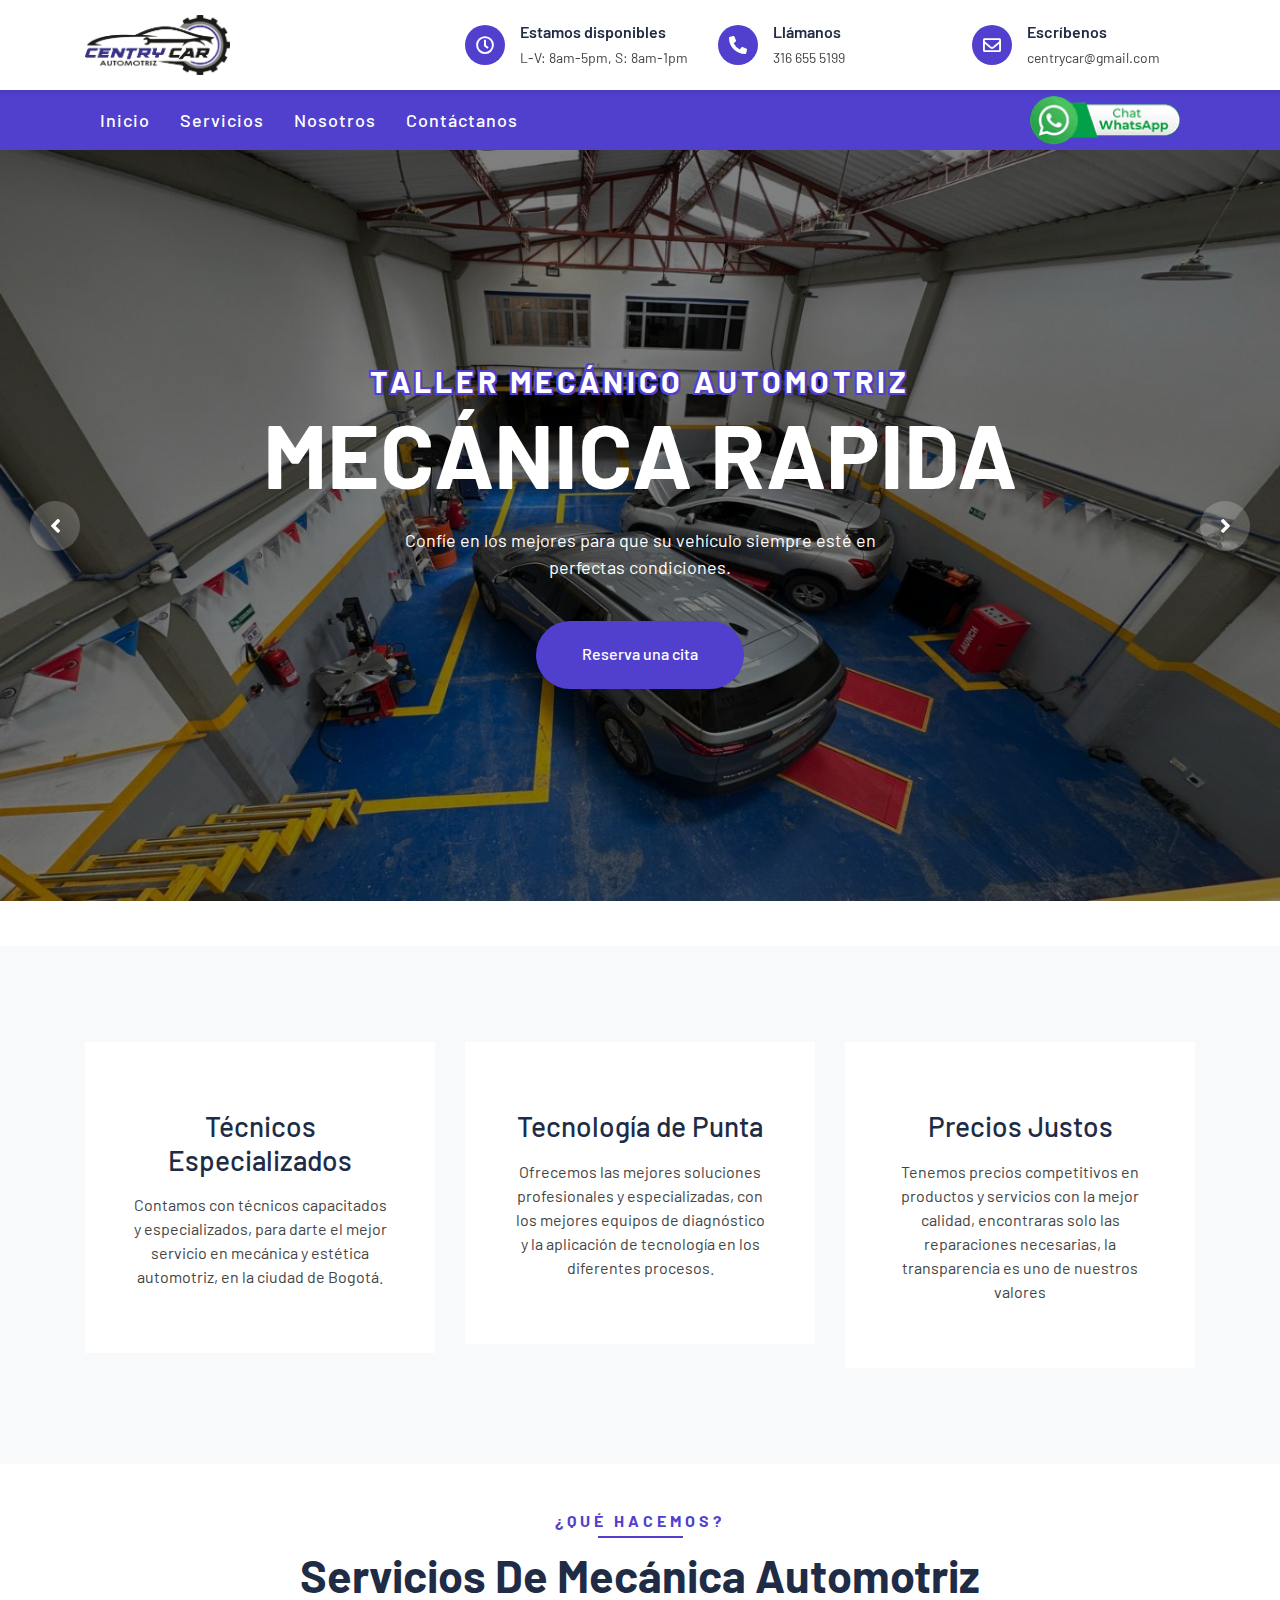
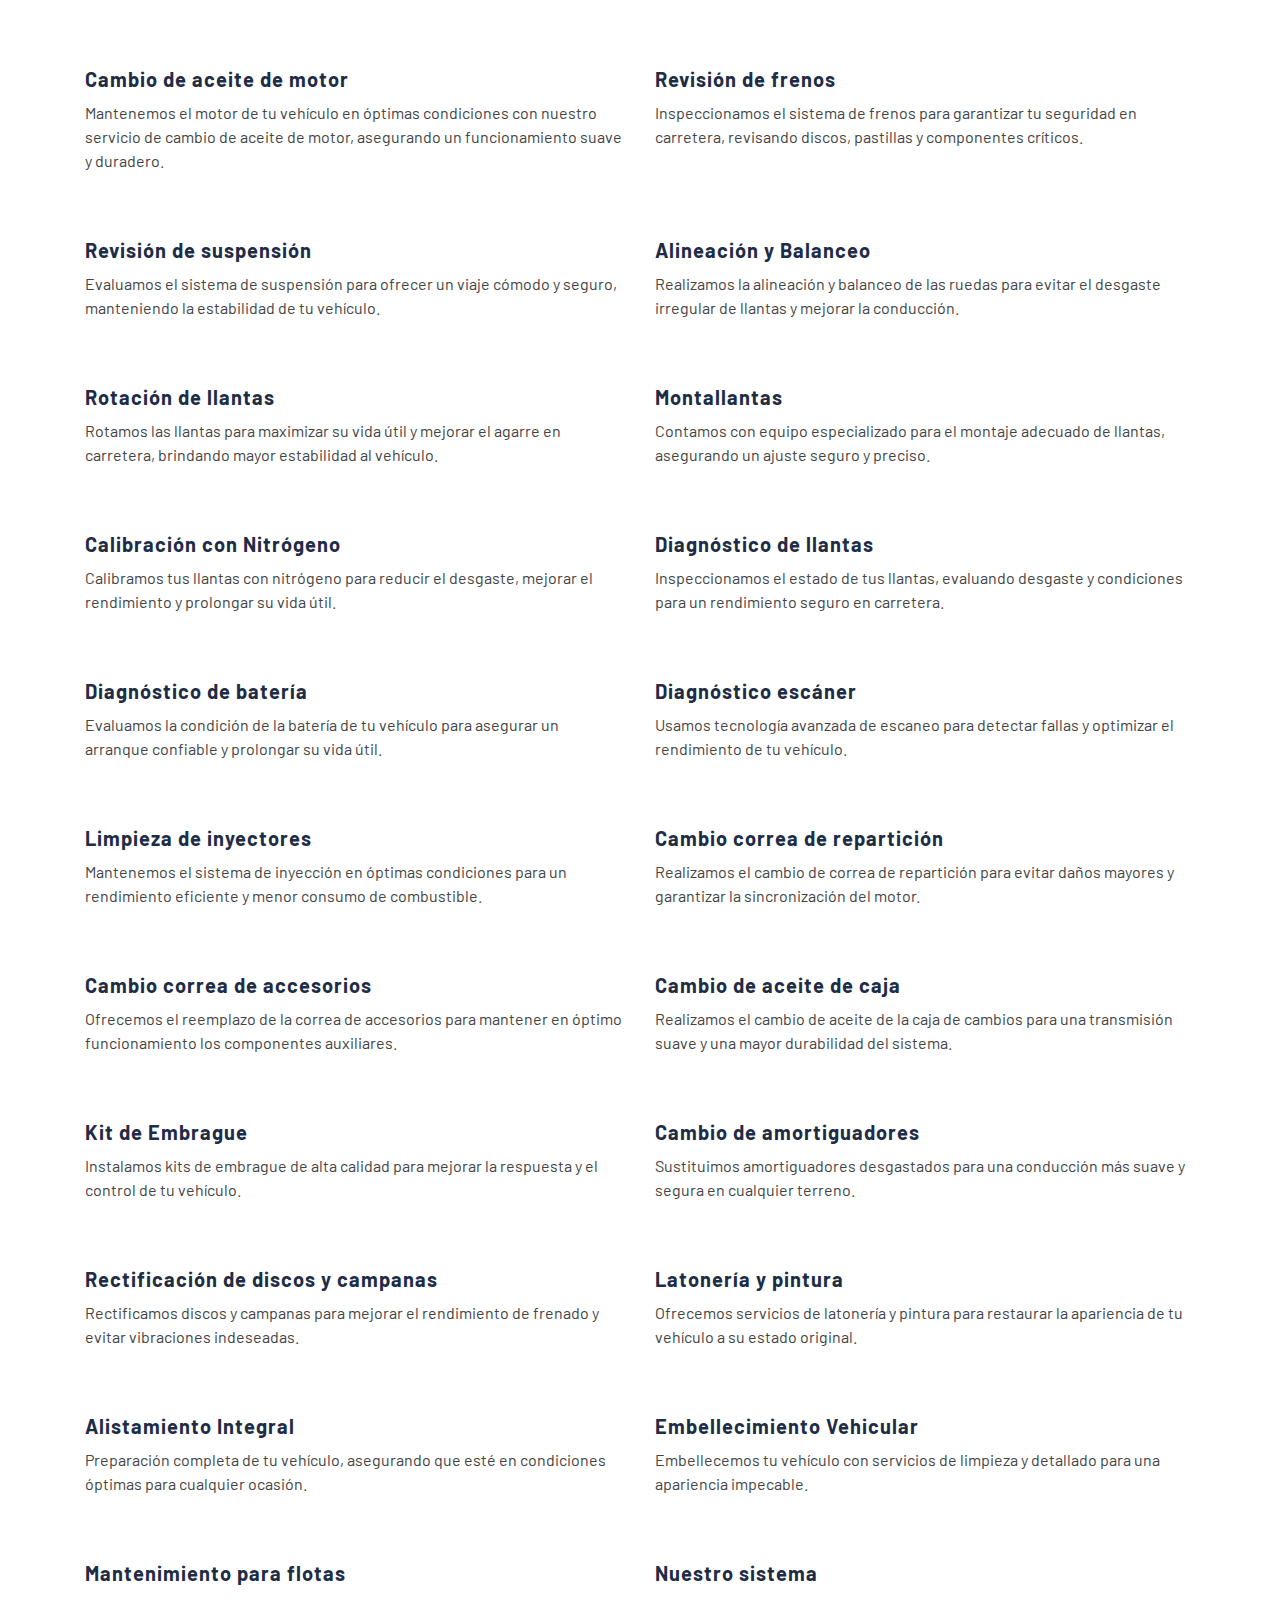
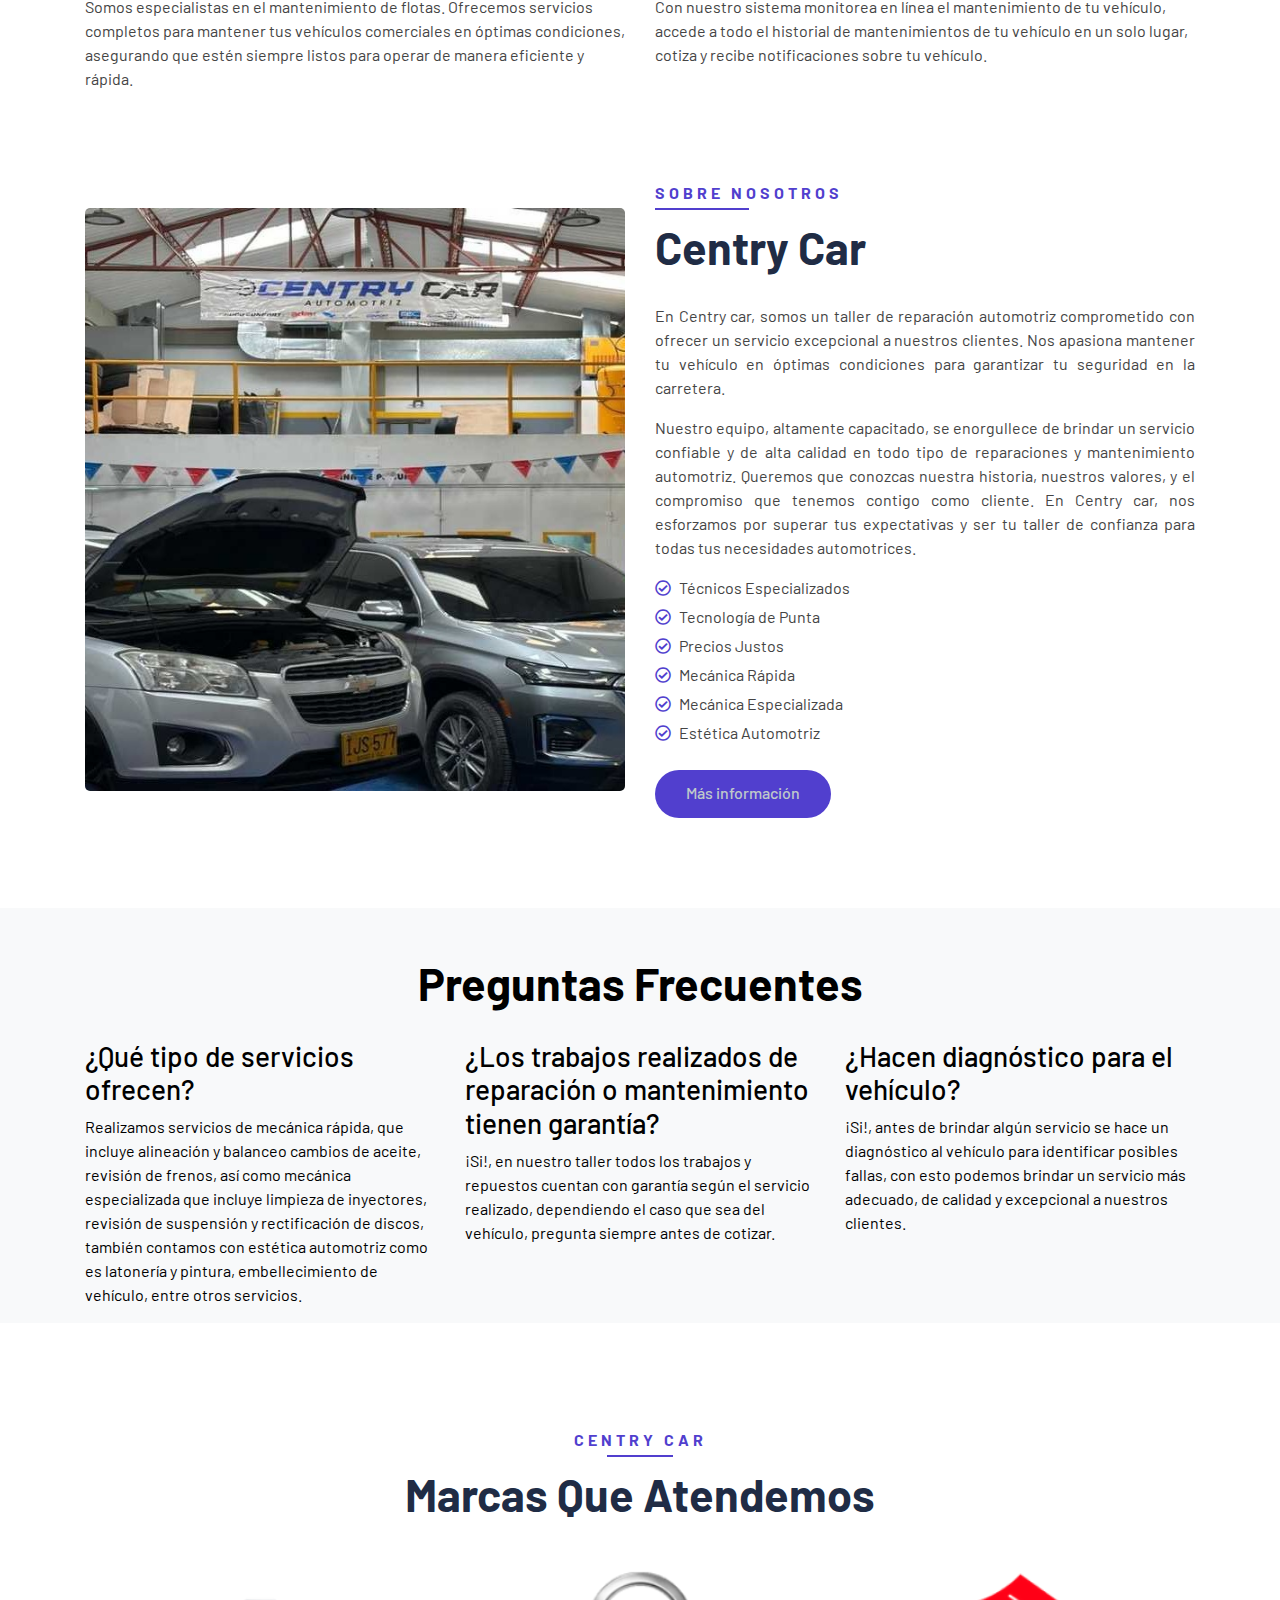
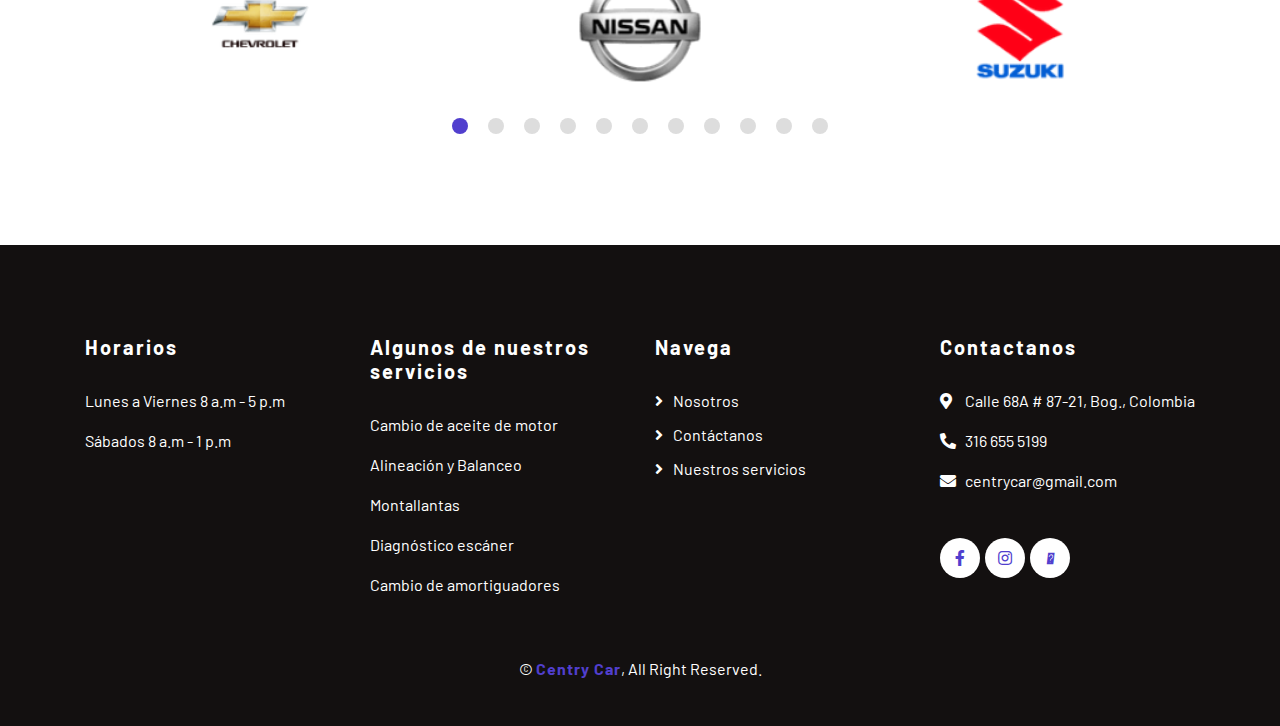
<file: index.html>
<!DOCTYPE html>
<html lang="en">
    <head>
        <meta charset="utf-8">
        <title>Centry Car Automotriz</title>
        <meta content="width=device-width, initial-scale=1.0" name="viewport">
        <meta content="Free Website Template" name="keywords">
        <meta content="Free Website Template" name="description">

        <!-- Favicon -->
        <link href="img/favicon.ico" rel="icon">

        <!-- Google Font -->
        <link href="https://fonts.googleapis.com/css2?family=Barlow:wght@400;500;600;700;800;900&display=swap" rel="stylesheet"> 
        
        <!-- CSS Libraries -->
        <link href="https://stackpath.bootstrapcdn.com/bootstrap/4.4.1/css/bootstrap.min.css" rel="stylesheet">
        <link href="https://cdnjs.cloudflare.com/ajax/libs/font-awesome/5.10.0/css/all.min.css" rel="stylesheet">
        <link href="lib/flaticon/font/flaticon.css" rel="stylesheet">
        <link href="lib/animate/animate.min.css" rel="stylesheet">
        <link href="lib/owlcarousel/assets/owl.carousel.min.css" rel="stylesheet">
        <link rel='stylesheet' href='https://cdn-uicons.flaticon.com/2.6.0/uicons-thin-rounded/css/uicons-thin-rounded.css'>
        <link rel='stylesheet' href='https://cdn-uicons.flaticon.com/2.6.0/uicons-thin-straight/css/uicons-thin-straight.css'>     
        <link rel="stylesheet" href="https://cdnjs.cloudflare.com/ajax/libs/font-awesome/6.6.0/css/all.min.css" integrity="sha512-Kc323vGBEqzTmouAECnVceyQqyqdsSiqLQISBL29aUW4U/M7pSPA/gEUZQqv1cwx4OnYxTxve5UMg5GT6L4JJg==" crossorigin="anonymous" referrerpolicy="no-referrer" />
        <!-- Template Stylesheet -->
        <link href="css/style.css" rel="stylesheet">
    </head>

    <body>
        <!-- Top Bar Start -->
        <div class="top-bar">
            <div class="container">
                <div class="row align-items-center">
                    <div class="col-lg-4 col-md-12">
                        <div class="logo">
                            <a href="index.html">
                                
                                 <img src="img/logo.png" alt="Logo"> 
                            </a>
                        </div>
                    </div>
                    <div class="col-lg-8 col-md-7 d-none d-lg-block">
                        <div class="row">
                            <div class="col-4">
                                <div class="top-bar-item">
                                    <div class="top-bar-icon">
                                        <i class="far fa-clock"></i>
                                    </div>
                                    <div class="top-bar-text">
                                        <h3>Estamos disponibles</h3>
                                        <p>L-V: 8am-5pm, S: 8am-1pm</p>
                                    </div>
                                </div>
                            </div>
                            <div class="col-4">
                                <div class="top-bar-item">
                                    <div class="top-bar-icon">
                                        <i class="fa fa-phone-alt"></i>
                                    </div>
                                    <div class="top-bar-text">
                                        <h3>Llámanos</h3>
                                        <p>316 655 5199</p>
                                    </div>
                                </div>
                            </div>
                            <div class="col-4">
                                <div class="top-bar-item">
                                    <div class="top-bar-icon">
                                        <i class="far fa-envelope"></i>
                                    </div>
                                    <div class="top-bar-text">
                                        <h3>Escríbenos</h3>
                                        <p>centrycar@gmail.com</p>
                                    </div>
                                </div>
                            </div>
                        </div>
                    </div>
                </div>
            </div>
        </div>
        <!-- Top Bar End -->

        <!-- Nav Bar Start -->
        <div class="nav-bar">
            <div class="container">
                <nav class="navbar navbar-expand-lg bg-dark navbar-dark">
                    <button type="button" class="navbar-toggler" data-toggle="collapse" data-target="#navbarCollapse">
                        <span class="navbar-toggler-icon"></span>
                    </button>
                    <a href="#" class="navbar-brand">Centry Car</a>

                    <a class="whatsapp-icon-small" href="https://wa.me/573166555199">
                        <img src="img/whatsapp-white-icon.png" alt="WhatsApp">
                    </a>

                    <div class="collapse navbar-collapse justify-content-between" id="navbarCollapse">
                        <div class="navbar-nav mr-auto">
                            <a href="index.html" class="nav-item nav-link active">Inicio</a>
                            <a href="service.html" class="nav-item nav-link">Servicios</a>
                            <a href="about2.html" class="nav-item nav-link">Nosotros</a>                           
                            <a href="contact.html" class="nav-item nav-link">Contáctanos</a>
                        </div>
                        <a class="whatsapp-icon-large" href="https://wa.me/573166555199">
                            <img src="img/w1.png" alt="WhatsApp">
                        </a>
                    </div>
                </nav>
            </div>
        </div>
        <!-- Nav Bar End -->


        <!-- Carousel Start -->
        <div class="carousel">
            <div class="container-fluid">
                <div class="owl-carousel">
                    <div class="carousel-item">
                        <div class="carousel-img">
                            <img src="img/carousel-1.jpeg" alt="Image">
                        </div>
                        <div class="carousel-text">
                            <h2>Taller Mecánico Automotriz</h2>
                            <h1>MECÁNICA RAPIDA</h1>
                            
                            <p>
                                Confíe en los mejores para que su vehículo siempre esté en perfectas condiciones.
                            </p>
                            <a class="btn btn-custom"  href="https://wa.me/573166555199">Reserva una cita</a>
                        </div>
                    </div>
                    <div class="carousel-item">
                        <div class="carousel-img">
                            <img src="img/carousel-2.jpeg" alt="Image">
                        </div>
                        <div class="carousel-text">
                            <h2>Taller Mecánico Automotriz</h2>
                            <h1>MECÁNICA ESPECIALIZADA</h1>
                            <p>
                                Nos encargamos de que su auto siempre esté en óptimas condiciones.
                            </p>
                            <a class="btn btn-custom"  href="contact.html">Solicita una cotización</a>
                        </div>
                    </div>
                    <div class="carousel-item">
                        <div class="carousel-img">
                            <img src="img/carousel-3.jpeg" alt="Image">
                        </div>
                        <div class="carousel-text">
                            <h2>Taller Mecánico Automotriz</h2>
                            <h1>ESTÉTICA AUTOMOTRIZ</h1>
                            <p>
                                Trabajamos con piezas de alta calidad para asegurar la durabilidad de su vehículo.
                            </p>
                            <a class="btn btn-custom" href="service.html">Conoce nuestros servicios</a>
                        </div>
                    </div>

                    <div class="carousel-item">
                        <div class="carousel-img">
                            <img src="img/carousel-4.jpeg" alt="Image">
                        </div>
                        <div class="carousel-text">
                            <h2>Taller Mecánico Automotriz</h2>
                            <h1>MECÁNICA PARA FLOTAS</h1>                           
                            <p>
                                Soluciones integrales para tu flota, optimizamos el rendimiento de tus vehículos.
                            </p>                            
                        </div>
                    </div>
                </div>
            </div>
        </div>
        <!-- Carousel End -->
    
            <!-- Services CARDS Start -->
    <div class="bg-light pt-5">
        <div class="container py-5">
            <div class="row pb-3">
                <div class="col-md-6 col-lg-4 mb-4 cardsmall">
                    <div class="d-flex flex-column text-center bg-white mb-2 p-3 p-sm-5">
                        <i class=    "fi fi-tr-customer-service"     ></i>
                        <h3 class="mb-3">Técnicos Especializados</h3>
                        <p>Contamos con técnicos 
                            capacitados y especializados, 
                            para darte el mejor servicio en 
                            mecánica y estética automotriz, 
                            en la ciudad de Bogotá. </p>                      
                    </div>
                </div>
                <div class="col-md-6 col-lg-4 mb-4 cardsmall">
                    <div class="d-flex flex-column text-center bg-white mb-2 p-3 p-sm-5">
                        <i class="fi fi-tr-chatbot-speech-bubble"></i>
                        <h3 class="mb-3">Tecnología de Punta</h3>
                        <p>Ofrecemos las mejores 
                            soluciones profesionales y 
                            especializadas, con los 
                            mejores equipos de 
                            diagnóstico y la aplicación de 
                            tecnología en los diferentes 
                            procesos. </p>
                    </div>
                </div>

                    <div class="col-md-6 col-lg-4 mb-4 cardsmall">
                        <div class="d-flex flex-column text-center bg-white mb-2 p-3 p-sm-5">
                            <i class="fi fi-tr-brand"></i>
                            <h3 class="mb-3">Precios Justos </h3>
                            <p>Tenemos precios competitivos 
                                en productos y servicios con la 
                                mejor calidad, encontraras solo 
                                las reparaciones necesarias, la 
                                transparencia es uno de 
                                nuestros valores </p>
                        </div>
                    </div>
            </div>
        </div>
    </div>
    <!-- Services CARDS End -->
        <!-- Service Start -->
        <div class="service">
            <div class="container">
                <div class="section-header text-center">
                    <p>¿Qué hacemos?</p>
                    <h2>Servicios de Mecánica Automotriz</h2>
                </div>
                <div class="row">
                    <div class="col-lg-6 col-md-6">
                        <div class="service-item">
                            <i class="fi fi-tr-oil-can"></i>
                            <h3>Cambio de aceite de motor</h3>
                            <p>Mantenemos el motor de tu vehículo en óptimas condiciones con nuestro servicio de cambio de aceite de motor, asegurando un funcionamiento suave y duradero.</p>
                        </div>
                    </div>
                    <div class="col-lg-6 col-md-6">
                        <div class="service-item">
                            <i class="fi fi-tr-brake-warning"></i>
                            <h3>Revisión de frenos</h3>
                            <p>Inspeccionamos el sistema de frenos para garantizar tu seguridad en carretera, revisando discos, pastillas y componentes críticos.</p>
                        </div>
                    </div>
                    <div class="col-lg-6 col-md-6">
                        <div class="service-item">
                            <i class="fi fi-ts-car-mechanic"></i>
                            <h3>Revisión de suspensión</h3>
                            <p>Evaluamos el sistema de suspensión para ofrecer un viaje cómodo y seguro, manteniendo la estabilidad de tu vehículo.</p>
                        </div>
                    </div>
                    <div class="col-lg-6 col-md-6">
                        <div class="service-item">
                            <i class="fi fi-tr-steering-wheel"></i>
                            <h3>Alineación y Balanceo</h3>
                            <p>Realizamos la alineación y balanceo de las ruedas para evitar el desgaste irregular de llantas y mejorar la conducción.</p>
                        </div>
                    </div>
                    <div class="col-lg-6 col-md-6">
                        <div class="service-item">
                            <i class="fi fi-ts-tire"></i>
                            <h3>Rotación de llantas</h3>
                            <p>Rotamos las llantas para maximizar su vida útil y mejorar el agarre en carretera, brindando mayor estabilidad al vehículo.</p>
                        </div>
                    </div>
                    <div class="col-lg-6 col-md-6">
                        <div class="service-item">
                            <i class="fi fi-ts-tire-flat"></i>
                            <h3>Montallantas</h3>
                            <p>Contamos con equipo especializado para el montaje adecuado de llantas, asegurando un ajuste seguro y preciso.</p>
                        </div>
                    </div>
                    <div class="col-lg-6 col-md-6">
                        <div class="service-item">
                            <i class="fi fi-tr-car-tilt"></i>
                            <h3>Calibración con Nitrógeno</h3>
                            <p>Calibramos tus llantas con nitrógeno para reducir el desgaste, mejorar el rendimiento y prolongar su vida útil.</p>
                        </div>
                    </div>
                    <div class="col-lg-6 col-md-6">
                        <div class="service-item">
                            <i class="fi fi-tr-car-bus"></i>
                            <h3>Diagnóstico de llantas</h3>
                            <p>Inspeccionamos el estado de tus llantas, evaluando desgaste y condiciones para un rendimiento seguro en carretera.</p>
                        </div>
                    </div>
                    <div class="col-lg-6 col-md-6">
                        <div class="service-item">
                            <i class="fi fi-tr-car-battery"></i>
                            <h3>Diagnóstico de batería</h3>
                            <p>Evaluamos la condición de la batería de tu vehículo para asegurar un arranque confiable y prolongar su vida útil.</p>
                        </div>
                    </div>
                    <div class="col-lg-6 col-md-6">
                        <div class="service-item">
                            <i class="fi fi-tr-car-circle-bolt"                            ></i>
                            <h3>Diagnóstico escáner</h3>
                            <p>Usamos tecnología avanzada de escaneo para detectar fallas y optimizar el rendimiento de tu vehículo.</p>
                        </div>
                    </div>
                    <div class="col-lg-6 col-md-6">
                        <div class="service-item">
                            <i class="fi fi-ts-car-mechanic"></i>
                            <h3>Limpieza de inyectores</h3>
                            <p>Mantenemos el sistema de inyección en óptimas condiciones para un rendimiento eficiente y menor consumo de combustible.</p>
                        </div>
                    </div>
                    <div class="col-lg-6 col-md-6">
                        <div class="service-item">
                            <i class="fi fi-tr-wrench-alt"></i>
                            <h3>Cambio correa de repartición</h3>
                            <p>Realizamos el cambio de correa de repartición para evitar daños mayores y garantizar la sincronización del motor.</p>
                        </div>
                    </div>
                    <div class="col-lg-6 col-md-6">
                        <div class="service-item">
                            <i class="fi fi-tr-replace"></i>
                            <h3>Cambio correa de accesorios</h3>
                            <p>Ofrecemos el reemplazo de la correa de accesorios para mantener en óptimo funcionamiento los componentes auxiliares.</p>
                        </div>
                    </div>
                    <div class="col-lg-6 col-md-6">
                        <div class="service-item">
                            <i class="fi fi-tr-oil-can"></i>
                            <h3>Cambio de aceite de caja</h3>
                            <p>Realizamos el cambio de aceite de la caja de cambios para una transmisión suave y una mayor durabilidad del sistema.</p>
                        </div>
                    </div>
                    <div class="col-lg-6 col-md-6">
                        <div class="service-item">
                            <i class="fi fi-ts-car-side-bolt"></i>
                            <h3>Kit de Embrague</h3>
                            <p>Instalamos kits de embrague de alta calidad para mejorar la respuesta y el control de tu vehículo.</p>
                        </div>
                    </div>
                    <div class="col-lg-6 col-md-6">
                        <div class="service-item">
                            <i class="fi fi-ts-car-mechanic"></i>
                            <h3>Cambio de amortiguadores</h3>
                            <p>Sustituimos amortiguadores desgastados para una conducción más suave y segura en cualquier terreno.</p>
                        </div>
                    </div>
                    <div class="col-lg-6 col-md-6">
                        <div class="service-item">
                            <i class="fi fi-ts-car-crash"></i>
                            <h3>Rectificación de discos y campanas</h3>
                            <p>Rectificamos discos y campanas para mejorar el rendimiento de frenado y evitar vibraciones indeseadas.</p>
                        </div>
                    </div>
                    <div class="col-lg-6 col-md-6">
                        <div class="service-item">
                            <i class="fi fi-tr-air-freshener"></i>
                            <h3>Latonería y pintura</h3>
                            <p>Ofrecemos servicios de latonería y pintura para restaurar la apariencia de tu vehículo a su estado original.</p>
                        </div>
                    </div>
                    <div class="col-lg-6 col-md-6">
                        <div class="service-item">
                            <i class="fi fi-ts-car-tunnel"></i>
                            <h3>Alistamiento Integral</h3>
                            <p>Preparación completa de tu vehículo, asegurando que esté en condiciones óptimas para cualquier ocasión.</p>
                        </div>
                    </div>
                    <div class="col-lg-6 col-md-6">
                        <div class="service-item">
                            <i class="fi fi-tr-hand-sparkles"></i>
                            <h3>Embellecimiento Vehicular</h3>
                            <p>Embellecemos tu vehículo con servicios de limpieza y detallado para una apariencia impecable.</p>
                        </div>
                    </div>
                    <div class="col-lg-6 col-md-6">
                        <div class="service-item">
                            <i class="fi fi-ts-bus"></i>
                            <h3>Mantenimiento para flotas</h3>
                            <p>Somos especialistas en el mantenimiento de flotas. Ofrecemos servicios completos para mantener tus vehículos comerciales en óptimas condiciones, asegurando que estén siempre listos para operar de manera eficiente y rápida.</p>
                        </div>
                    </div>
                    <div class="col-lg-6 col-md-6">
                        <div class="service-item">
                            <i class="fi fi-tr-car-bolt"></i>
                            <h3>Nuestro sistema</h3>
                            <p>Con nuestro sistema monitorea en línea el mantenimiento de tu vehículo, accede a todo el historial de mantenimientos de tu vehículo en un solo lugar, cotiza y recibe notificaciones sobre tu vehículo.</p>
                        </div>
                    </div>
                </div>
            </div>
        </div>
        <!-- Service End -->
                 
        <!-- About Start -->
        <div class="about">
            <div class="container">
                <div class="row align-items-center">
                    <div class="col-lg-6">
                        <div class="about-img">
                            <img src="img/about.jpeg" alt="Image">
                        </div>
                    </div>
                    <div class="col-lg-6">
                        <div class="section-header text-left">
                            <p>Sobre Nosotros</p>
                            <h2>Centry Car</h2>
                        </div>
                        <div class="about-content">
                            <p>
                                En Centry car, somos un taller de reparación automotriz comprometido con ofrecer un servicio excepcional a nuestros clientes. Nos apasiona mantener tu vehículo en óptimas condiciones para garantizar tu seguridad en la carretera.
                            </p>
                            <p>
                                Nuestro equipo, altamente capacitado, se enorgullece de brindar un servicio confiable y de alta calidad en todo tipo de reparaciones y mantenimiento automotriz. Queremos que conozcas nuestra historia, nuestros valores, y el compromiso que tenemos contigo como cliente. En Centry car, nos esforzamos por superar tus expectativas y ser tu taller de confianza para todas tus necesidades automotrices.
                            </p>
                            <ul>
                                <li><i class="far fa-check-circle"></i>Técnicos Especializados</li>
                                <li><i class="far fa-check-circle"></i>Tecnología de Punta</li>
                                <li><i class="far fa-check-circle"></i>Precios Justos</li>
                                <li><i class="far fa-check-circle"></i>Mecánica Rápida</li>
                                <li><i class="far fa-check-circle"></i>Mecánica Especializada</li>
                                <li><i class="far fa-check-circle"></i>Estética Automotriz</li>
                            </ul>
                            <a class="btn btn-custom" href="service.html">Más información</a>
                        </div>
                    </div>
                </div>
            </div>
        </div>
        <!-- About End -->        
        
        <!-- Facts Start -->
        <div class="facts bg-light pt-5" data-parallax="scroll">
            <div class="container">
                <h2  class="text-center">Preguntas frecuentes</h2>
                <div class="row">
                    <div class="col-lg-4 col-md-6">
                        <h3>¿Qué tipo de servicios ofrecen?</h3>
                        <p>Realizamos servicios de mecánica rápida, que incluye alineación y balanceo
                            cambios de aceite, revisión de frenos, así como mecánica especializada que incluye
                            limpieza de inyectores, revisión de suspensión y rectificación de discos, también
                            contamos con estética automotriz como es latonería y pintura, embellecimiento de
                            vehículo, entre otros servicios.</p>
                    </div>
                    <div class="col-lg-4 col-md-6">
                        <h3>¿Los trabajos realizados de reparación o mantenimiento tienen garantía?</h3>
                        <p>¡Si!, en nuestro taller todos los trabajos y repuestos cuentan con garantía según el
                            servicio realizado, dependiendo el caso que sea del vehículo, pregunta siempre antes
                            de cotizar.</p>
                    </div>
                    <div class="col-lg-4 col-md-6">
                        <h3>¿Hacen diagnóstico para el vehículo?</h3>
                        <p>¡Si!, antes de brindar algún servicio se hace un diagnóstico al vehículo para identificar
                            posibles fallas, con esto podemos brindar un servicio más adecuado, de calidad y
                            excepcional a nuestros clientes.</p>
                    </div>
                </div>
            </div>
        </div>
        <!-- Facts End -->
                
        <!-- Location Start -->
        <!-- <div class="location">
            <div class="container">
                <div class="row">
                     <div class="col-lg-7">
                        <div class="section-header text-left">
                            <p>Washing Points</p>
                            <h2>Car Washing & Care Points</h2>
                        </div>
                        <div class="row">
                            <div class="col-md-6">
                                <div class="location-item">
                                    <i class="fa fa-map-marker-alt"></i>
                                    <div class="location-text">
                                        <h3>Car Washing Point</h3>
                                        <p>123 Street, New York, USA</p>
                                        <p><strong>Call:</strong>+012 345 6789</p>
                                    </div>
                                </div>
                            </div>
                            <div class="col-md-6">
                                <div class="location-item">
                                    <i class="fa fa-map-marker-alt"></i>
                                    <div class="location-text">
                                        <h3>Car Washing Point</h3>
                                        <p>123 Street, New York, USA</p>
                                        <p><strong>Call:</strong>+012 345 6789</p>
                                    </div>
                                </div>
                            </div>
                            <div class="col-md-6">
                                <div class="location-item">
                                    <i class="fa fa-map-marker-alt"></i>
                                    <div class="location-text">
                                        <h3>Car Washing Point</h3>
                                        <p>123 Street, New York, USA</p>
                                        <p><strong>Call:</strong>+012 345 6789</p>
                                    </div>
                                </div>
                            </div>
                            <div class="col-md-6">
                                <div class="location-item">
                                    <i class="fa fa-map-marker-alt"></i>
                                    <div class="location-text">
                                        <h3>Car Washing Point</h3>
                                        <p>123 Street, New York, USA</p>
                                        <p><strong>Call:</strong>+012 345 6789</p>
                                    </div>
                                </div>
                            </div>
                        </div>
                    </div>
                    <div class="col-lg-5">
                        <div class="location-form">
                            <h3>Escribenos para cualquier solicitud</h3>
                            <form>
                                <div class="control-group">
                                    <input type="text" class="form-control" placeholder="Nombre" required="required" />
                                </div>
                                <div class="control-group">
                                    <input type="email" class="form-control" placeholder="Correo" required="required" />
                                </div>
                                <div class="control-group">
                                    <textarea class="form-control" placeholder="description" required="required"></textarea>
                                </div>
                                <div>
                                    <button class="btn btn-custom" type="submit">Enviar mensaje</button>
                                </div>
                            </form>
                        </div>
                    </div>
                </div>
            </div>
        </div>
        Location End -->
        
        <!-- Brand Start -->
        <div class="testimonial">
            <div class="container">
                <div class="section-header text-center">
                    <p>Centry car</p>
                    <h2>Marcas que atendemos</h2>
                </div>
                <div class="owl-carousel testimonials-carousel">
                    <div class="testimonial-item">
                        <img src="img/nissan.png" alt="Image">
                    </div>
                    <div class="testimonial-item">
                        <img src="img/suzuki.png" alt="Image">
                    </div>
                    <div class="testimonial-item">
                        <img src="img/mazda.png" alt="Image">
                    </div>
                    <div class="testimonial-item">
                        <img src="img/fiat.png" alt="Image">
                    </div>
                    <div class="testimonial-item">
                        <img src="img/kia.png" alt="Image">
                    </div>
                    <div class="testimonial-item">
                        <img src="img/renault.png" alt="Image">                      
                    </div>
                    <div class="testimonial-item">
                        <img src="img/hyundai.png" alt="Image">                      
                    </div>
                    <div class="testimonial-item">
                        <img src="img/toyota.png" alt="Image">                      
                    </div>
                    <div class="testimonial-item">
                        <img src="img/wlogo.png" alt="Image">                      
                    </div>
                    <div class="testimonial-item">
                        <img src="img/ford.png" alt="Image">                      
                    </div>
                    <div class="testimonial-item">
                        <img src="img/chevrolet.png" alt="Image">                      
                    </div>
                </div>
            </div>
        </div>
        <!-- Brand End -->

        <!-- Footer Start -->
        <div class="footer">
            <div class="container">
                <div class="row">
                    <div class="col-lg-3 col-md-6">
                        <div class="footer-newsletter">
                            <h2>Horarios</h2>
                            <p>Lunes a Viernes 8 a.m - 5 p.m</p>
                            <p>Sábados 8 a.m - 1 p.m</p>
                        </div>
                    </div>
                    <div class="col-lg-3 col-md-6">
                        <div class="footer-link">
                            <h2>Algunos de nuestros servicios</h2>
                            <p>Cambio de aceite de motor</p>
                            <p>Alineación y Balanceo</p>
                            <p>Montallantas</p>
                            <p>Diagnóstico escáner</p>
                            <p>Cambio de amortiguadores</p>
                        </div>
                    </div>
                    <div class="col-lg-3 col-md-6">
                        <div class="footer-link">
                            <h2>Navega</h2>
                            <a href="about2.html">Nosotros</a>
                            <a href="contact.html">Contáctanos</a>
                            <a href="service.html">Nuestros servicios</a>
                        </div>
                    </div>
                    <div class="col-lg-3 col-md-6">
                        <div class="footer-contact">
                            <h2>Contactanos</h2>
                            <p><i class="fa fa-map-marker-alt"></i>Calle 68A # 87-21, Bog., Colombia</p>
                            <p><i class="fa fa-phone-alt"></i>316 655 5199</p>
                            <p><i class="fa fa-envelope"></i>centrycar@gmail.com</p>
                        </div>
                        <div class="footer-social">
                            <a class="btn" href="https://www.facebook.com/profile.php?id=61568593861665&locale=es_LA"><i class="fab fa-facebook-f"></i></a>
                            <a class="btn" href="https://www.instagram.com/centrycar_automotriz/"><i class="fab fa-instagram"></i></a>
                            <a class="btn" href="https://www.tiktok.com/@centrycar_automotriz"><i class="fa-brands fa-tiktok"></i></a>
                    </div>
                </div>
            </div>
            <div class="container copyright">
                <p>&copy; <a href="#">Centry Car</a>, All Right Reserved.</p>
            </div>
        </div>
        <!-- Footer End -->
        
        <!-- Back to top button -->
        <a href="#" class="back-to-top"><i class="fa fa-chevron-up"></i></a>
        
        <!-- Pre Loader -->
        <div id="loader" class="show">
            <div class="loader"></div>
        </div>

        <!-- JavaScript Libraries -->
        <script src="https://code.jquery.com/jquery-3.4.1.min.js"></script>
        <script src="https://stackpath.bootstrapcdn.com/bootstrap/4.4.1/js/bootstrap.bundle.min.js"></script>
        <script src="lib/easing/easing.min.js"></script>
        <script src="lib/owlcarousel/owl.carousel.min.js"></script>
        <script src="lib/waypoints/waypoints.min.js"></script>
        <script src="lib/counterup/counterup.min.js"></script>
        
        <!-- Contact Javascript File -->
        <script src="mail/jqBootstrapValidation.min.js"></script>
        <script src="mail/contact.js"></script>

        <!-- Template Javascript -->
        <script src="js/main.js"></script>
    </body>
</html>
</file>
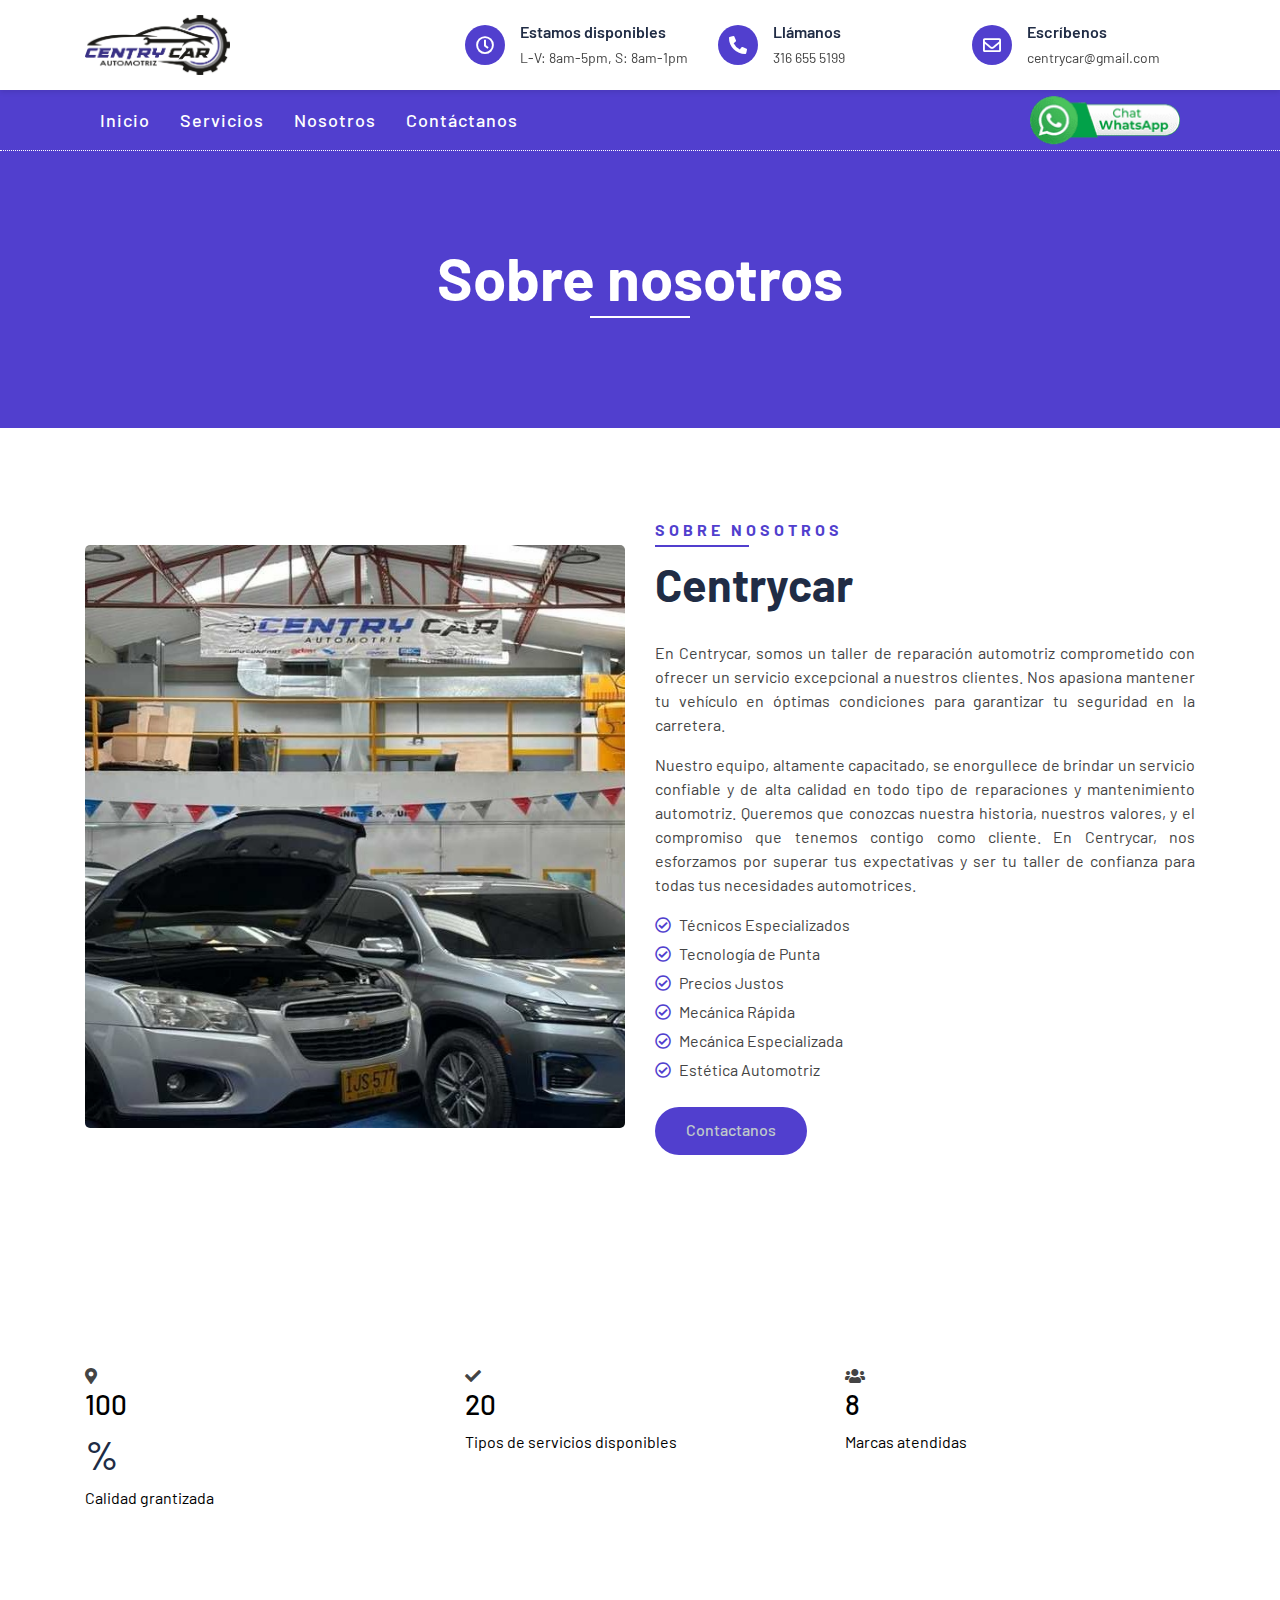
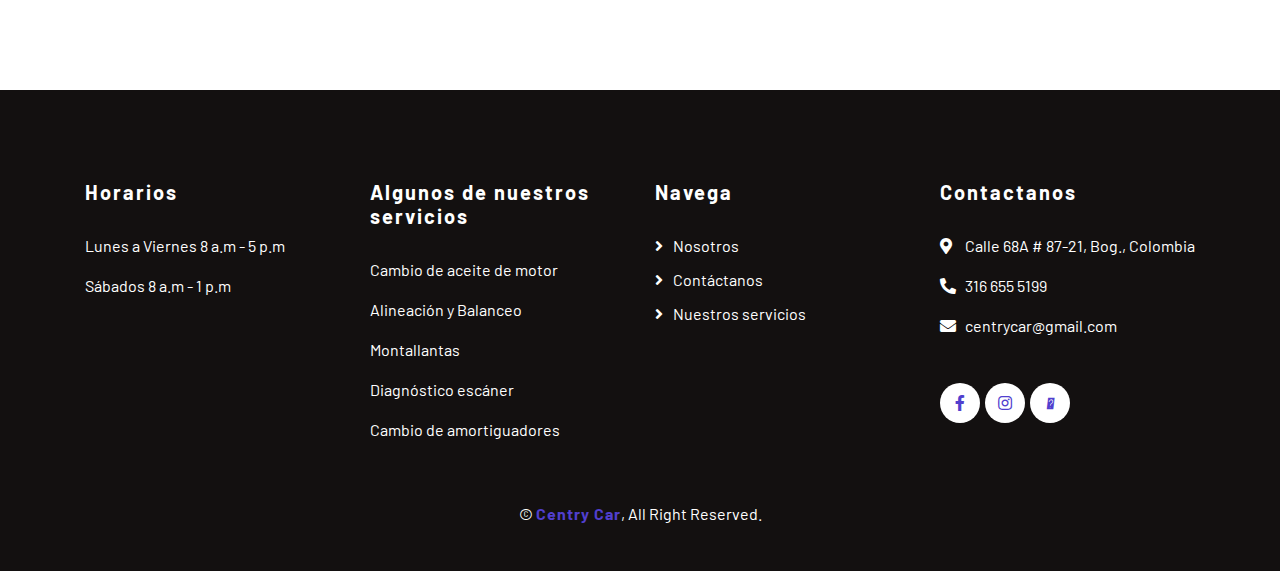
<file: about.html>
<!DOCTYPE html>
<html lang="en">
    <head>
        <meta charset="utf-8">
        <title>Centry Car Automotriz</title>
        <meta content="width=device-width, initial-scale=1.0" name="viewport">
        <meta content="Free Website Template" name="keywords">
        <meta content="Free Website Template" name="description">

        <!-- Favicon -->
        <link href="img/favicon.ico" rel="icon">

        <!-- Google Font -->
        <link href="https://fonts.googleapis.com/css2?family=Barlow:wght@400;500;600;700;800;900&display=swap" rel="stylesheet"> 
        
        <!-- CSS Libraries -->
        <link href="https://stackpath.bootstrapcdn.com/bootstrap/4.4.1/css/bootstrap.min.css" rel="stylesheet">
        <link href="https://cdnjs.cloudflare.com/ajax/libs/font-awesome/5.10.0/css/all.min.css" rel="stylesheet">
        <link href="lib/flaticon/font/flaticon.css" rel="stylesheet">
        <link href="lib/animate/animate.min.css" rel="stylesheet">
        <link href="lib/owlcarousel/assets/owl.carousel.min.css" rel="stylesheet">
        <link rel="stylesheet" href="https://cdnjs.cloudflare.com/ajax/libs/font-awesome/6.6.0/css/all.min.css" integrity="sha512-Kc323vGBEqzTmouAECnVceyQqyqdsSiqLQISBL29aUW4U/M7pSPA/gEUZQqv1cwx4OnYxTxve5UMg5GT6L4JJg==" crossorigin="anonymous" referrerpolicy="no-referrer" />
        <!-- Template Stylesheet -->
        <link href="css/style.css" rel="stylesheet">
    </head>

    <body>
        <!-- Top Bar Start -->
        <div class="top-bar">
            <div class="container">
                <div class="row align-items-center">
                    <div class="col-lg-4 col-md-12">
                        <div class="logo">
                            <a href="index.html">
                                
                                 <img src="img/logo.png" alt="Logo"> 
                            </a>
                        </div>
                    </div>
                    <div class="col-lg-8 col-md-7 d-none d-lg-block">
                        <div class="row">
                            <div class="col-4">
                                <div class="top-bar-item">
                                    <div class="top-bar-icon">
                                        <i class="far fa-clock"></i>
                                    </div>
                                    <div class="top-bar-text">
                                        <h3>Estamos disponibles</h3>
                                        <p>L-V: 8am-5pm, S: 8am-1pm</p>
                                    </div>
                                </div>
                            </div>
                            <div class="col-4">
                                <div class="top-bar-item">
                                    <div class="top-bar-icon">
                                        <i class="fa fa-phone-alt"></i>
                                    </div>
                                    <div class="top-bar-text">
                                        <h3>Llámanos</h3>
                                        <p>316 655 5199</p>
                                    </div>
                                </div>
                            </div>
                            <div class="col-4">
                                <div class="top-bar-item">
                                    <div class="top-bar-icon">
                                        <i class="far fa-envelope"></i>
                                    </div>
                                    <div class="top-bar-text">
                                        <h3>Escríbenos</h3>
                                        <p>centrycar@gmail.com</p>
                                    </div>
                                </div>
                            </div>
                        </div>
                    </div>
                </div>
            </div>
        </div>
        <!-- Top Bar End -->
         
        <!-- Nav Bar Start -->
        <div class="nav-bar">
            <div class="container">
                <nav class="navbar navbar-expand-lg bg-dark navbar-dark">
                    <a href="#" class="navbar-brand">MENU</a>
                    <button type="button" class="navbar-toggler" data-toggle="collapse" data-target="#navbarCollapse">
                        <span class="navbar-toggler-icon"></span>
                    </button>

                    <div class="collapse navbar-collapse justify-content-between" id="navbarCollapse">
                        <div class="navbar-nav mr-auto">
                            <a href="index.html" class="nav-item nav-link active">Inicio</a>
                            <a href="service.html" class="nav-item nav-link">Servicios</a>
                            <a href="about.html" class="nav-item nav-link">Nosotros</a>                           
                            <a href="contact.html" class="nav-item nav-link">Contáctanos</a>
                        </div>
                        <a class="whatsapp-icon-large" href="https://wa.me/573166555199">
                            <img src="img/w1.png" alt="WhatsApp">
                        </a>
                    </div>
                </nav>
            </div>
        </div>
        <!-- Nav Bar End -->
        
        
        <!-- Page Header Start -->
        <div class="page-header">
            <div class="container">
                <div class="row">
                    <div class="col-12">
                        <h2>Sobre nosotros</h2>
                    </div>
                </div>
            </div>
        </div>
        <!-- Page Header End -->
        

        <!-- About Start -->
        <div class="about">
            <div class="container">
                <div class="row align-items-center">
                    <div class="col-lg-6">
                        <div class="about-img">
                            <img src="img/about.jpeg" alt="Image">
                        </div>
                    </div>
                    <div class="col-lg-6">
                        <div class="section-header text-left">
                            <p>Sobre Nosotros</p>
                            <h2>Centrycar</h2>
                        </div>
                        <div class="about-content">
                            <p>
                                En Centrycar, somos un taller de reparación automotriz comprometido con ofrecer un servicio excepcional a nuestros clientes. Nos apasiona mantener tu vehículo en óptimas condiciones para garantizar tu seguridad en la carretera.
                            </p>
                            <p>
                                Nuestro equipo, altamente capacitado, se enorgullece de brindar un servicio confiable y de alta calidad en todo tipo de reparaciones y mantenimiento automotriz. Queremos que conozcas nuestra historia, nuestros valores, y el compromiso que tenemos contigo como cliente. En Centrycar, nos esforzamos por superar tus expectativas y ser tu taller de confianza para todas tus necesidades automotrices.
                            </p>
                            <ul>
                                <li><i class="far fa-check-circle"></i>Técnicos Especializados</li>
                                <li><i class="far fa-check-circle"></i>Tecnología de Punta</li>
                                <li><i class="far fa-check-circle"></i>Precios Justos</li>
                                <li><i class="far fa-check-circle"></i>Mecánica Rápida</li>
                                <li><i class="far fa-check-circle"></i>Mecánica Especializada</li>
                                <li><i class="far fa-check-circle"></i>Estética Automotriz</li>
                            </ul>
                            <a class="btn btn-custom" href="contact.html">Contactanos</a>
                        </div>
                    </div>
                </div>
            </div>
        </div>
        <!-- About End -->        
        
        <!-- Facts Start -->
        <div class="facts" data-parallax="scroll" data-image-src="img/facts.jpg">
            <div class="container">
                <div class="row">
                    <div class="col-lg-4 col-md-6">
                        <div class="facts-item">
                            <i class="fa fa-map-marker-alt"></i>
                            <div class="facts-text">
                                <h3 data-toggle="counter-up">100</h3><h1>%</h1>
                                <p>Calidad grantizada</p>
                            </div>
                        </div>
                    </div>
                    <div class="col-lg-4 col-md-6">
                        <div class="facts-item">
                            <i class="fa fa-check"></i>
                            <div class="facts-text">
                                <h3 data-toggle="counter-up">20</h3>
                                <p>Tipos de servicios disponibles</p>
                            </div>
                        </div>
                    </div>
                    <div class="col-lg-4 col-md-6">
                        <div class="facts-item">                           
                            <i class="fa fa-users"></i>
                            <div class="facts-text">
                                <h3 data-toggle="counter-up">8</h3>
                                <p>Marcas atendidas</p>
                            </div>
                        </div>
                    </div>
                </div>
            </div>
        </div>
        <!-- Facts End -->


        <!-- Footer Start -->
        <div class="footer">
            <div class="container">
                <div class="row">
                    <div class="col-lg-3 col-md-6">
                        <div class="footer-newsletter">
                            <h2>Horarios</h2>
                            <p>Lunes a Viernes 8 a.m - 5 p.m</p>
                            <p>Sábados 8 a.m - 1 p.m</p>
                        </div>
                    </div>
                    <div class="col-lg-3 col-md-6">
                        <div class="footer-link">
                            <h2>Algunos de nuestros servicios</h2>
                            <p>Cambio de aceite de motor</p>
                            <p>Alineación y Balanceo</p>
                            <p>Montallantas</p>
                            <p>Diagnóstico escáner</p>
                            <p>Cambio de amortiguadores</p>
                        </div>
                    </div>
                    <div class="col-lg-3 col-md-6">
                        <div class="footer-link">
                            <h2>Navega</h2>
                            <a href="about.html">Nosotros</a>
                            <a href="contact.html">Contáctanos</a>
                            <a href="service.html">Nuestros servicios</a>
                        </div>
                    </div>
                    <div class="col-lg-3 col-md-6">
                        <div class="footer-contact">
                            <h2>Contactanos</h2>
                            <p><i class="fa fa-map-marker-alt"></i>Calle 68A # 87-21, Bog., Colombia</p>
                            <p><i class="fa fa-phone-alt"></i>316 655 5199</p>
                            <p><i class="fa fa-envelope"></i>centrycar@gmail.com</p>
                        </div>
                        <div class="footer-social">
                            <a class="btn" href="https://www.facebook.com/profile.php?id=61568593861665&locale=es_LA"><i class="fab fa-facebook-f"></i></a>
                            <a class="btn" href="https://www.instagram.com/centrycar_automotriz/"><i class="fab fa-instagram"></i></a>
                            <a class="btn" href="https://www.tiktok.com/@centrycar_automotriz"><i class="fa-brands fa-tiktok"></i></a>
                    </div>
                </div>
            </div>
            <div class="container copyright">
                <p>&copy; <a href="#">Centry Car</a>, All Right Reserved.</p>
            </div>
        </div>
        <!-- Footer End -->
        
        <!-- Back to top button -->
        <a href="#" class="back-to-top"><i class="fa fa-chevron-up"></i></a>
        
        <!-- Pre Loader -->
        <div id="loader" class="show">
            <div class="loader"></div>
        </div>

        <!-- JavaScript Libraries -->
        <script src="https://code.jquery.com/jquery-3.4.1.min.js"></script>
        <script src="https://stackpath.bootstrapcdn.com/bootstrap/4.4.1/js/bootstrap.bundle.min.js"></script>
        <script src="lib/easing/easing.min.js"></script>
        <script src="lib/owlcarousel/owl.carousel.min.js"></script>
        <script src="lib/waypoints/waypoints.min.js"></script>
        <script src="lib/counterup/counterup.min.js"></script>
        
        <!-- Contact Javascript File -->
        <script src="mail/jqBootstrapValidation.min.js"></script>
        <script src="mail/contact.js"></script>

        <!-- Template Javascript -->
        <script src="js/main.js"></script>
    </body>
</html>
</file>
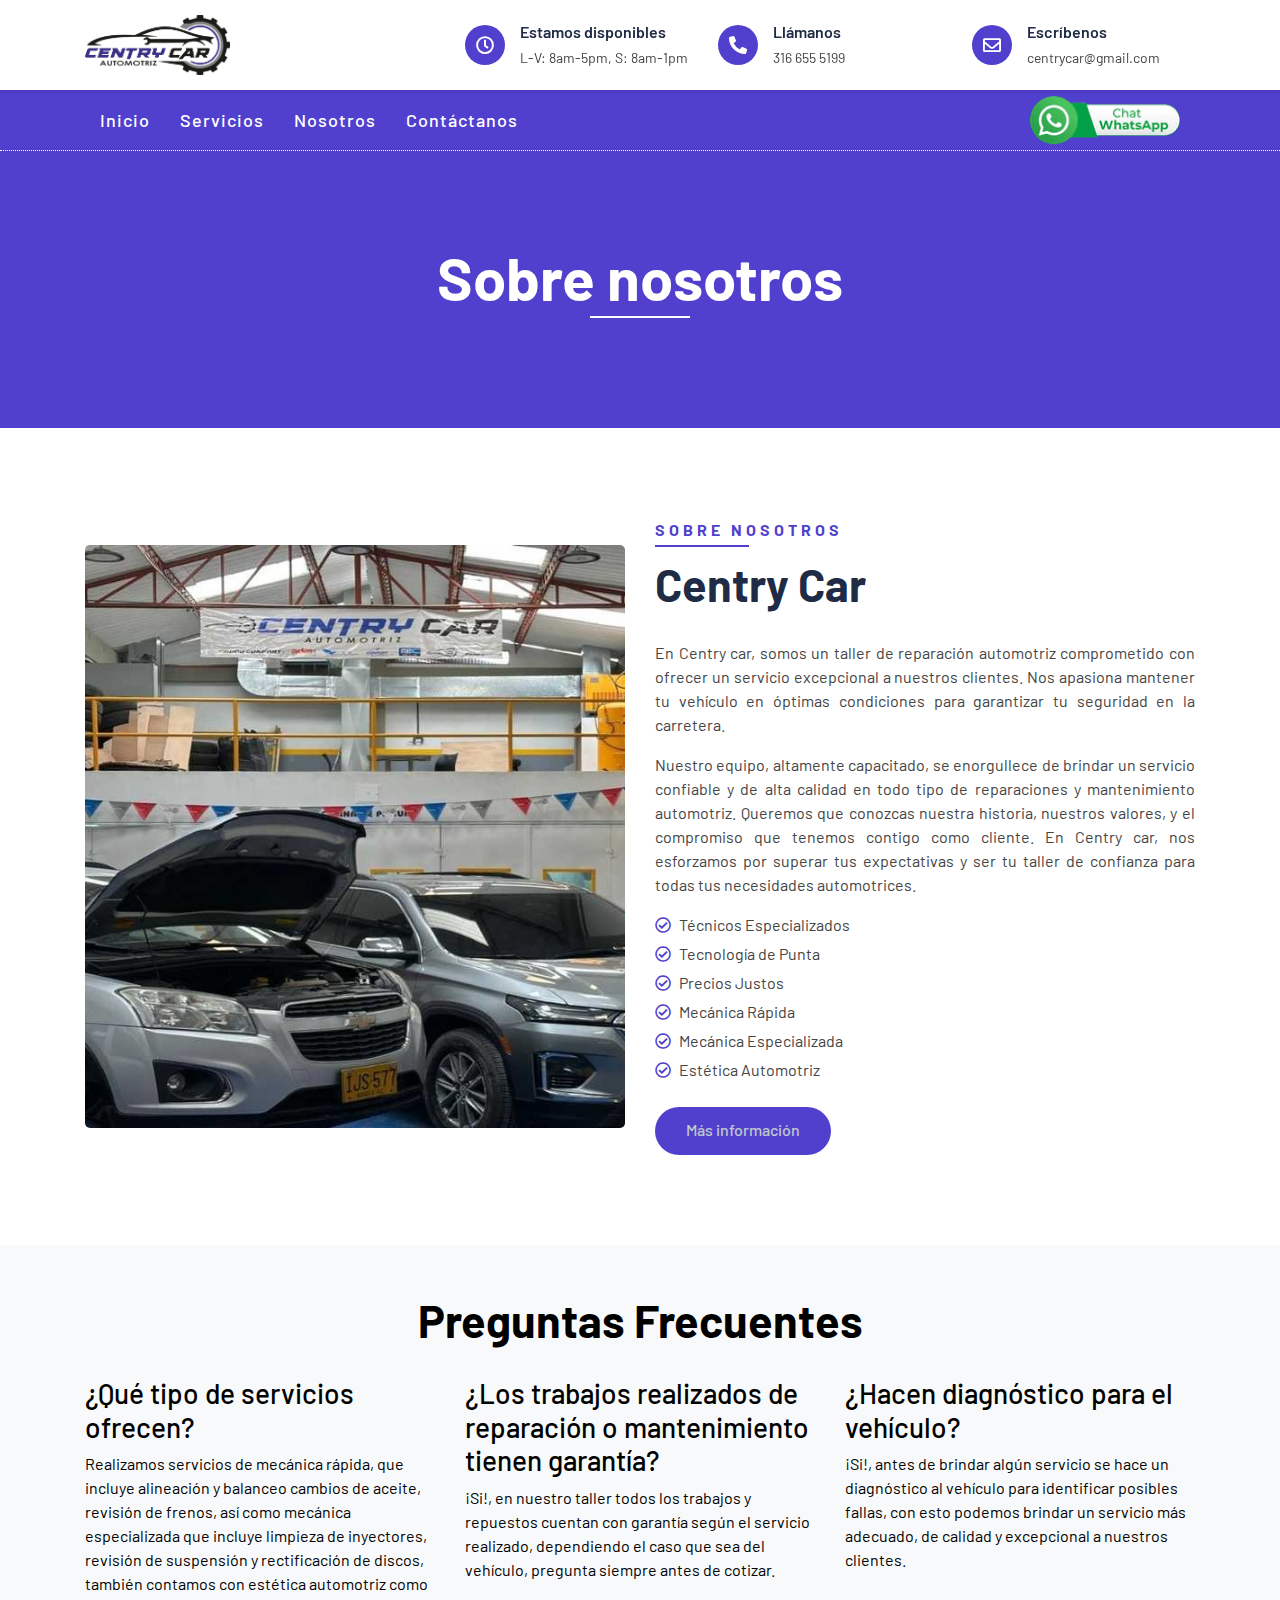
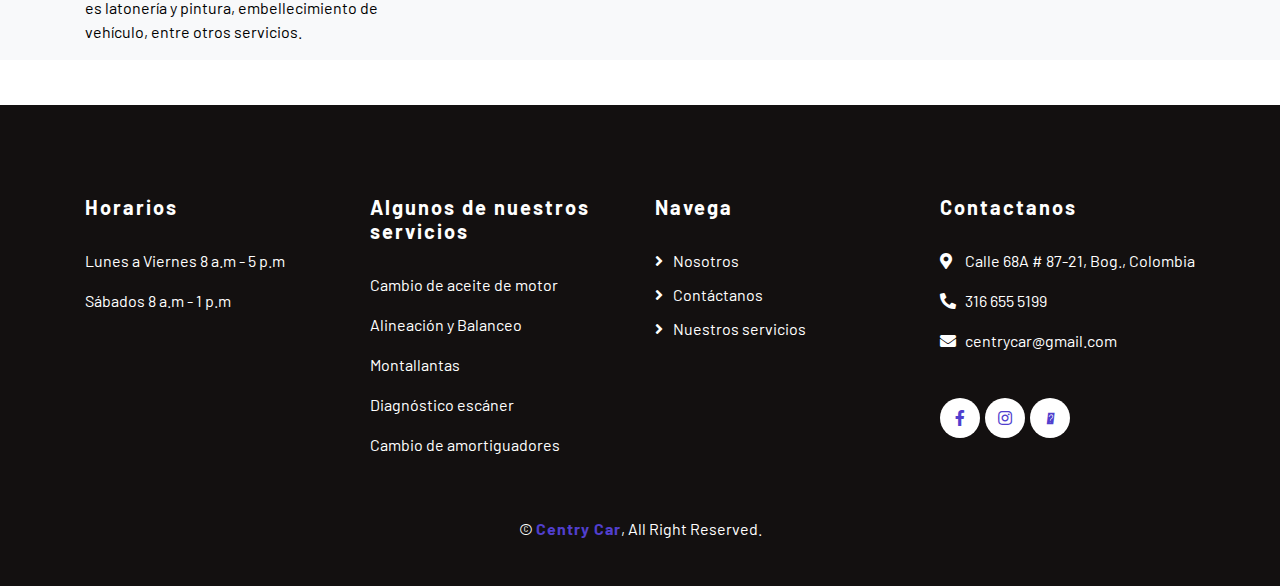
<file: about2.html>
<!DOCTYPE html>
<html lang="en">
    <head>
        <meta charset="utf-8">
        <title>Centry Car Automotriz</title>
        <meta content="width=device-width, initial-scale=1.0" name="viewport">
        <meta content="Free Website Template" name="keywords">
        <meta content="Free Website Template" name="description">

        <!-- Favicon -->
        <link href="img/favicon.ico" rel="icon">

        <!-- Google Font -->
        <link href="https://fonts.googleapis.com/css2?family=Barlow:wght@400;500;600;700;800;900&display=swap" rel="stylesheet"> 
        
        <!-- CSS Libraries -->
        <link href="https://stackpath.bootstrapcdn.com/bootstrap/4.4.1/css/bootstrap.min.css" rel="stylesheet">
        <link href="https://cdnjs.cloudflare.com/ajax/libs/font-awesome/5.10.0/css/all.min.css" rel="stylesheet">
        <link href="lib/flaticon/font/flaticon.css" rel="stylesheet">
        <link href="lib/animate/animate.min.css" rel="stylesheet">
        <link href="lib/owlcarousel/assets/owl.carousel.min.css" rel="stylesheet">
        <link rel="stylesheet" href="https://cdnjs.cloudflare.com/ajax/libs/font-awesome/6.6.0/css/all.min.css" integrity="sha512-Kc323vGBEqzTmouAECnVceyQqyqdsSiqLQISBL29aUW4U/M7pSPA/gEUZQqv1cwx4OnYxTxve5UMg5GT6L4JJg==" crossorigin="anonymous" referrerpolicy="no-referrer" />
        <!-- Template Stylesheet -->
        <link href="css/style.css" rel="stylesheet">
    </head>

    <body>
        <!-- Top Bar Start -->
        <div class="top-bar">
            <div class="container">
                <div class="row align-items-center">
                    <div class="col-lg-4 col-md-12">
                        <div class="logo">
                            <a href="index.html">
                                
                                 <img src="img/logo.png" alt="Logo"> 
                            </a>
                        </div>
                    </div>
                    <div class="col-lg-8 col-md-7 d-none d-lg-block">
                        <div class="row">
                            <div class="col-4">
                                <div class="top-bar-item">
                                    <div class="top-bar-icon">
                                        <i class="far fa-clock"></i>
                                    </div>
                                    <div class="top-bar-text">
                                        <h3>Estamos disponibles</h3>
                                        <p>L-V: 8am-5pm, S: 8am-1pm</p>
                                    </div>
                                </div>
                            </div>
                            <div class="col-4">
                                <div class="top-bar-item">
                                    <div class="top-bar-icon">
                                        <i class="fa fa-phone-alt"></i>
                                    </div>
                                    <div class="top-bar-text">
                                        <h3>Llámanos</h3>
                                        <p>316 655 5199</p>
                                    </div>
                                </div>
                            </div>
                            <div class="col-4">
                                <div class="top-bar-item">
                                    <div class="top-bar-icon">
                                        <i class="far fa-envelope"></i>
                                    </div>
                                    <div class="top-bar-text">
                                        <h3>Escríbenos</h3>
                                        <p>centrycar@gmail.com</p>
                                    </div>
                                </div>
                            </div>
                        </div>
                    </div>
                </div>
            </div>
        </div>
        <!-- Top Bar End -->

        <!-- Nav Bar Start -->
        <div class="nav-bar">
            <div class="container">
                <nav class="navbar navbar-expand-lg bg-dark navbar-dark">
                    <button type="button" class="navbar-toggler" data-toggle="collapse" data-target="#navbarCollapse">
                        <span class="navbar-toggler-icon"></span>
                    </button>
                    <a href="#" class="navbar-brand">Centry Car</a>

                    <a class="whatsapp-icon-small" href="https://wa.me/573166555199">
                        <img src="img/whatsapp-white-icon.png" alt="WhatsApp">
                    </a>

                    <div class="collapse navbar-collapse justify-content-between" id="navbarCollapse">
                        <div class="navbar-nav mr-auto">
                            <a href="index.html" class="nav-item nav-link active">Inicio</a>
                            <a href="service.html" class="nav-item nav-link">Servicios</a>
                            <a href="about2.html" class="nav-item nav-link">Nosotros</a>                           
                            <a href="contact.html" class="nav-item nav-link">Contáctanos</a>
                        </div>
                        <a class="whatsapp-icon-large" href="https://wa.me/573166555199">
                            <img src="img/w1.png" alt="WhatsApp">
                        </a>
                    </div>
                </nav>
            </div>
        </div>
        <!-- Nav Bar End -->
        
        
        <!-- Page Header Start -->
        <div class="page-header">
            <div class="container">
                <div class="row">
                    <div class="col-12">
                        <h2>Sobre nosotros</h2>
                    </div>
                </div>
            </div>
        </div>
        <!-- Page Header End -->
        

        <!-- About Start -->
        <div class="about">
            <div class="container">
                <div class="row align-items-center">
                    <div class="col-lg-6">
                        <div class="about-img">
                            <img src="img/about.jpeg" alt="Image">
                        </div>
                    </div>
                    <div class="col-lg-6">
                        <div class="section-header text-left">
                            <p>Sobre Nosotros</p>
                            <h2>Centry Car</h2>
                        </div>
                        <div class="about-content">
                            <p>
                                En Centry car, somos un taller de reparación automotriz comprometido con ofrecer un servicio excepcional a nuestros clientes. Nos apasiona mantener tu vehículo en óptimas condiciones para garantizar tu seguridad en la carretera.
                            </p>
                            <p>
                                Nuestro equipo, altamente capacitado, se enorgullece de brindar un servicio confiable y de alta calidad en todo tipo de reparaciones y mantenimiento automotriz. Queremos que conozcas nuestra historia, nuestros valores, y el compromiso que tenemos contigo como cliente. En Centry car, nos esforzamos por superar tus expectativas y ser tu taller de confianza para todas tus necesidades automotrices.
                            </p>
                            <ul>
                                <li><i class="far fa-check-circle"></i>Técnicos Especializados</li>
                                <li><i class="far fa-check-circle"></i>Tecnología de Punta</li>
                                <li><i class="far fa-check-circle"></i>Precios Justos</li>
                                <li><i class="far fa-check-circle"></i>Mecánica Rápida</li>
                                <li><i class="far fa-check-circle"></i>Mecánica Especializada</li>
                                <li><i class="far fa-check-circle"></i>Estética Automotriz</li>
                            </ul>
                            <a class="btn btn-custom" href="service.html">Más información</a>
                        </div>
                    </div>
                </div>
            </div>
        </div>
        <!-- About End -->        
        
        <!-- Facts Start -->
        <div class="facts bg-light pt-5" data-parallax="scroll">
            <div class="container">
                <h2  class="text-center">Preguntas frecuentes</h2>
                <div class="row">
                    <div class="col-lg-4 col-md-6">
                        <h3>¿Qué tipo de servicios ofrecen?</h3>
                        <p>Realizamos servicios de mecánica rápida, que incluye alineación y balanceo
                            cambios de aceite, revisión de frenos, así como mecánica especializada que incluye
                            limpieza de inyectores, revisión de suspensión y rectificación de discos, también
                            contamos con estética automotriz como es latonería y pintura, embellecimiento de
                            vehículo, entre otros servicios.</p>
                    </div>
                    <div class="col-lg-4 col-md-6">
                        <h3>¿Los trabajos realizados de reparación o mantenimiento tienen garantía?</h3>
                        <p>¡Si!, en nuestro taller todos los trabajos y repuestos cuentan con garantía según el
                            servicio realizado, dependiendo el caso que sea del vehículo, pregunta siempre antes
                            de cotizar.</p>
                    </div>
                    <div class="col-lg-4 col-md-6">
                        <h3>¿Hacen diagnóstico para el vehículo?</h3>
                        <p>¡Si!, antes de brindar algún servicio se hace un diagnóstico al vehículo para identificar
                            posibles fallas, con esto podemos brindar un servicio más adecuado, de calidad y
                            excepcional a nuestros clientes.</p>
                    </div>
                </div>
            </div>
        </div>
        <!-- Facts End -->


        <!-- Footer Start -->
        <div class="footer">
            <div class="container">
                <div class="row">
                    <div class="col-lg-3 col-md-6">
                        <div class="footer-newsletter">
                            <h2>Horarios</h2>
                            <p>Lunes a Viernes 8 a.m - 5 p.m</p>
                            <p>Sábados 8 a.m - 1 p.m</p>
                        </div>
                    </div>
                    <div class="col-lg-3 col-md-6">
                        <div class="footer-link">
                            <h2>Algunos de nuestros servicios</h2>
                            <p>Cambio de aceite de motor</p>
                            <p>Alineación y Balanceo</p>
                            <p>Montallantas</p>
                            <p>Diagnóstico escáner</p>
                            <p>Cambio de amortiguadores</p>
                        </div>
                    </div>
                    <div class="col-lg-3 col-md-6">
                        <div class="footer-link">
                            <h2>Navega</h2>
                            <a href="about2.html">Nosotros</a>
                            <a href="contact.html">Contáctanos</a>
                            <a href="service.html">Nuestros servicios</a>
                        </div>
                    </div>
                    <div class="col-lg-3 col-md-6">
                        <div class="footer-contact">
                            <h2>Contactanos</h2>
                            <p><i class="fa fa-map-marker-alt"></i>Calle 68A # 87-21, Bog., Colombia</p>
                            <p><i class="fa fa-phone-alt"></i>316 655 5199</p>
                            <p><i class="fa fa-envelope"></i>centrycar@gmail.com</p>
                        </div>
                        <div class="footer-social">
                            <a class="btn" href="https://www.facebook.com/profile.php?id=61568593861665&locale=es_LA"><i class="fab fa-facebook-f"></i></a>
                            <a class="btn" href="https://www.instagram.com/centrycar_automotriz/"><i class="fab fa-instagram"></i></a>
                            <a class="btn" href="https://www.tiktok.com/@centrycar_automotriz"><i class="fa-brands fa-tiktok"></i></a>
                    </div>
                </div>
            </div>
            <div class="container copyright">
                <p>&copy; <a href="#">Centry Car</a>, All Right Reserved.</p>
            </div>
        </div>
        <!-- Footer End -->
        
        <!-- Back to top button -->
        <a href="#" class="back-to-top"><i class="fa fa-chevron-up"></i></a>
        
        <!-- Pre Loader -->
        <div id="loader" class="show">
            <div class="loader"></div>
        </div>

        <!-- JavaScript Libraries -->
        <script src="https://code.jquery.com/jquery-3.4.1.min.js"></script>
        <script src="https://stackpath.bootstrapcdn.com/bootstrap/4.4.1/js/bootstrap.bundle.min.js"></script>
        <script src="lib/easing/easing.min.js"></script>
        <script src="lib/owlcarousel/owl.carousel.min.js"></script>
        <script src="lib/waypoints/waypoints.min.js"></script>
        <script src="lib/counterup/counterup.min.js"></script>
        
        <!-- Contact Javascript File -->
        <script src="mail/jqBootstrapValidation.min.js"></script>
        <script src="mail/contact.js"></script>

        <!-- Template Javascript -->
        <script src="js/main.js"></script>
    </body>
</html>
</file>
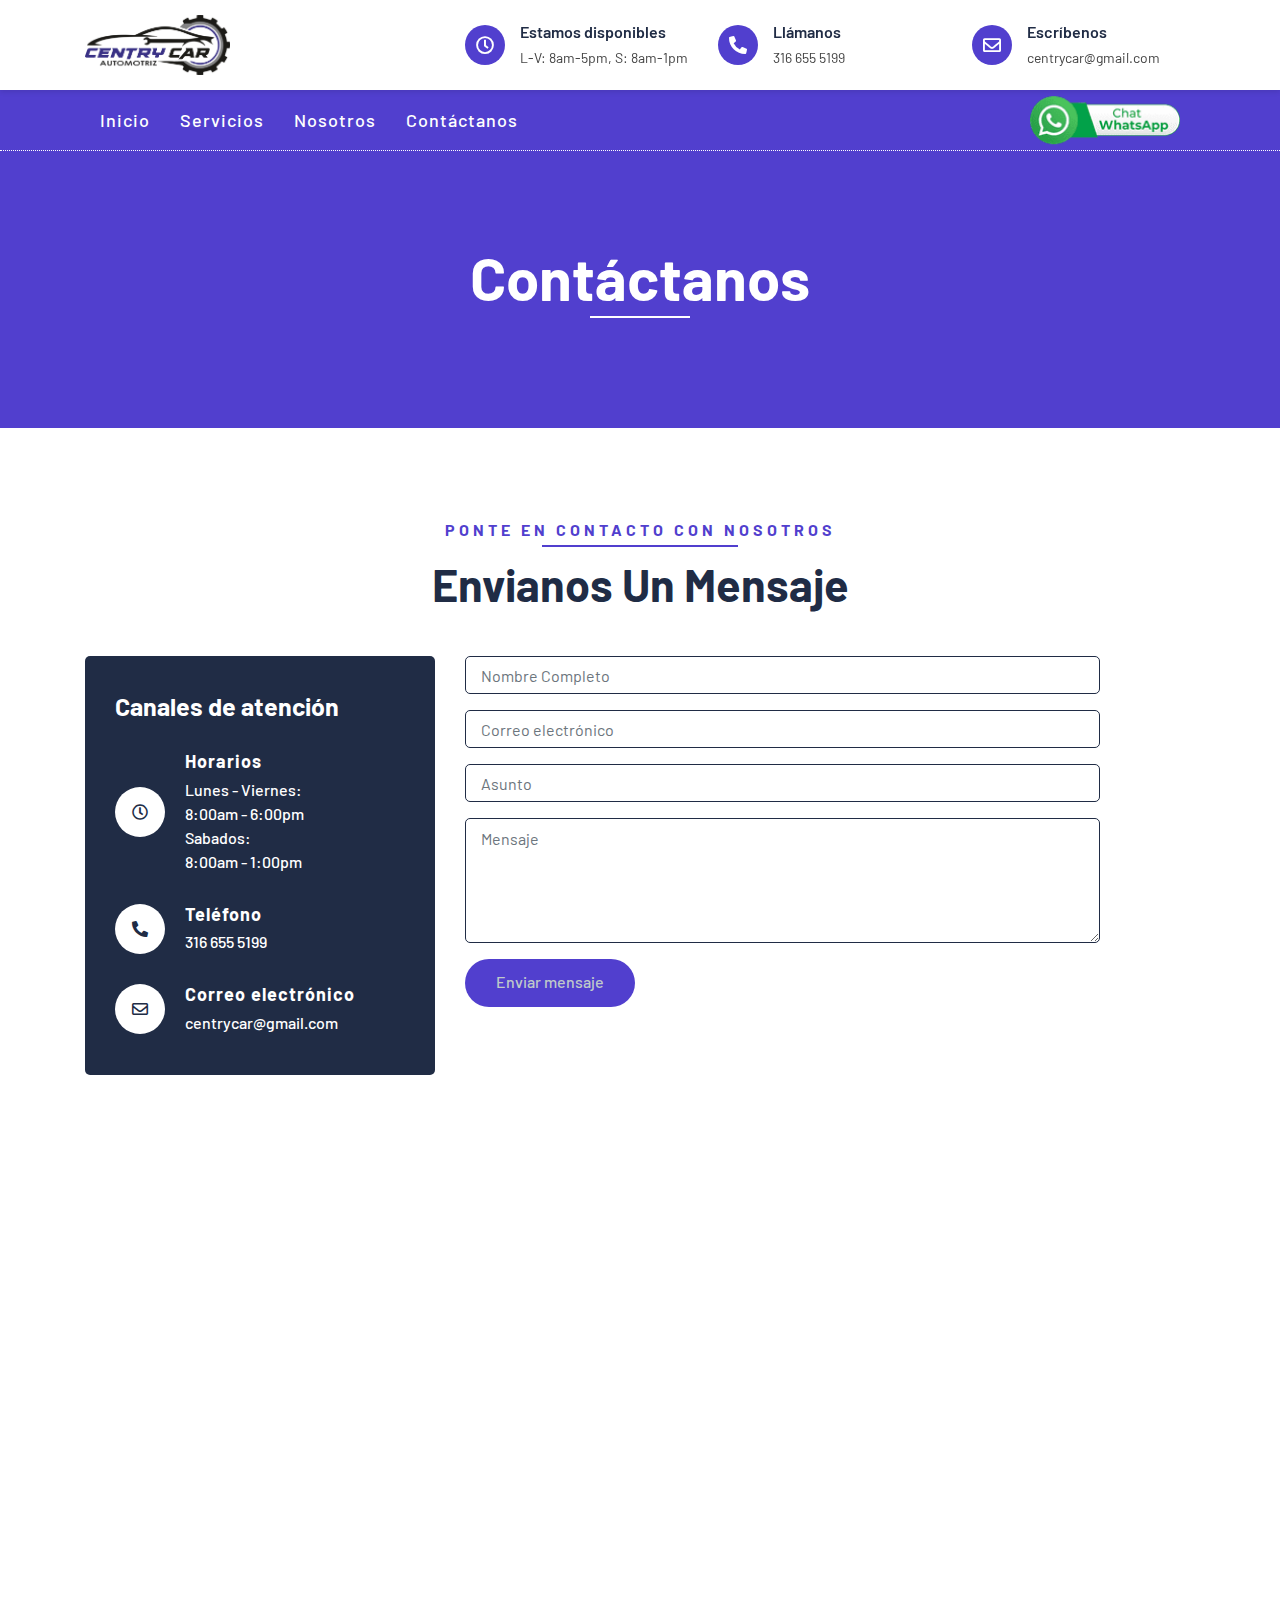
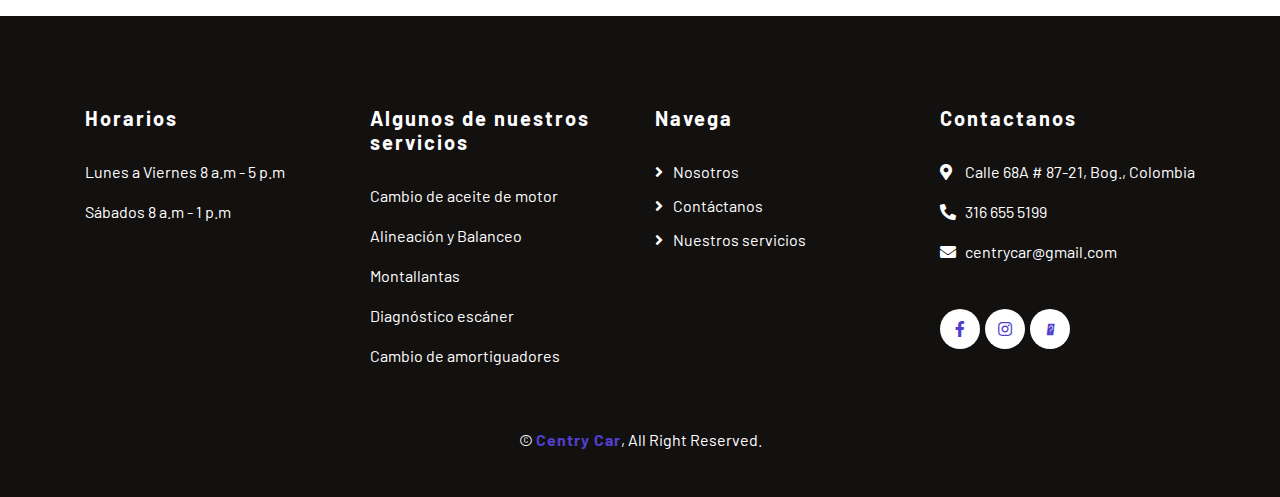
<file: contact.html>
<!DOCTYPE html>
<html lang="en">
    <head>
        <meta charset="utf-8">
        <title>Centry Car Automotriz</title>
        <meta content="width=device-width, initial-scale=1.0" name="viewport">
        <meta content="Free Website Template" name="keywords">
        <meta content="Free Website Template" name="description">

        <!-- Favicon -->
        <link href="img/favicon.ico" rel="icon">

        <!-- Google Font -->
        <link href="https://fonts.googleapis.com/css2?family=Barlow:wght@400;500;600;700;800;900&display=swap" rel="stylesheet"> 
        
        <!-- CSS Libraries -->
        <link href="https://stackpath.bootstrapcdn.com/bootstrap/4.4.1/css/bootstrap.min.css" rel="stylesheet">
        <link href="https://cdnjs.cloudflare.com/ajax/libs/font-awesome/5.10.0/css/all.min.css" rel="stylesheet">
        <link href="lib/flaticon/font/flaticon.css" rel="stylesheet">
        <link href="lib/animate/animate.min.css" rel="stylesheet">
        <link href="lib/owlcarousel/assets/owl.carousel.min.css" rel="stylesheet">
        <link rel="stylesheet" href="https://cdnjs.cloudflare.com/ajax/libs/font-awesome/6.6.0/css/all.min.css" integrity="sha512-Kc323vGBEqzTmouAECnVceyQqyqdsSiqLQISBL29aUW4U/M7pSPA/gEUZQqv1cwx4OnYxTxve5UMg5GT6L4JJg==" crossorigin="anonymous" referrerpolicy="no-referrer" />
        <!-- Template Stylesheet -->
        <link href="css/style.css" rel="stylesheet">
    </head>

    <body>
    <!-- Top Bar Start -->
    <div class="top-bar">
        <div class="container">
            <div class="row align-items-center">
                <div class="col-lg-4 col-md-12">
                    <div class="logo">
                        <a href="index.html">
                            
                             <img src="img/logo.png" alt="Logo"> 
                        </a>
                    </div>
                </div>
                <div class="col-lg-8 col-md-7 d-none d-lg-block">
                    <div class="row">
                        <div class="col-4">
                            <div class="top-bar-item">
                                <div class="top-bar-icon">
                                    <i class="far fa-clock"></i>
                                </div>
                                <div class="top-bar-text">
                                    <h3>Estamos disponibles</h3>
                                    <p>L-V: 8am-5pm, S: 8am-1pm</p>
                                </div>
                            </div>
                        </div>
                        <div class="col-4">
                            <div class="top-bar-item">
                                <div class="top-bar-icon">
                                    <i class="fa fa-phone-alt"></i>
                                </div>
                                <div class="top-bar-text">
                                    <h3>Llámanos</h3>
                                    <p>316 655 5199</p>
                                </div>
                            </div>
                        </div>
                        <div class="col-4">
                            <div class="top-bar-item">
                                <div class="top-bar-icon">
                                    <i class="far fa-envelope"></i>
                                </div>
                                <div class="top-bar-text">
                                    <h3>Escríbenos</h3>
                                    <p>centrycar@gmail.com</p>
                                </div>
                            </div>
                        </div>
                    </div>
                </div>
            </div>
        </div>
    </div>
    <!-- Top Bar End -->


        <!-- Nav Bar Start -->
        <div class="nav-bar">
            <div class="container">
                <nav class="navbar navbar-expand-lg bg-dark navbar-dark">
                    <a href="#" class="navbar-brand">MENU</a>
                    <button type="button" class="navbar-toggler" data-toggle="collapse" data-target="#navbarCollapse">
                        <span class="navbar-toggler-icon"></span>
                    </button>
                    <div class="collapse navbar-collapse justify-content-between" id="navbarCollapse">
                        <div class="navbar-nav mr-auto">
                            <a href="index.html" class="nav-item nav-link active">Inicio</a>
                            <a href="service.html" class="nav-item nav-link">Servicios</a>
                            <a href="about2.html" class="nav-item nav-link">Nosotros</a>                           
                            <a href="contact.html" class="nav-item nav-link">Contáctanos</a>
                        </div>
                        <a class="whatsapp-icon-large" href="https://wa.me/573166555199">
                            <img src="img/w1.png" alt="WhatsApp">
                        </a>
                    </div>
                </nav>
            </div>
        </div>
        <!-- Nav Bar End -->
        
        
        <!-- Page Header Start -->
        <div class="page-header">
            <div class="container">
                <div class="row">
                    <div class="col-12">
                        <h2>Contáctanos</h2>
                    </div>
                </div>
            </div>
        </div>
        <!-- Page Header End -->
        
        
        <!-- Contact Start -->
        <div class="contact">
            <div class="container">
                <div class="section-header text-center">
                    <p>Ponte en contacto con nosotros</p>
                    <h2>Envianos un mensaje</h2>
                </div>
                <div class="row">
                    <div class="col-md-4">
                        <div class="contact-info">
                            <h2>Canales de atención</h2>
                            <div class="contact-info-item">
                                <div class="contact-info-icon">
                                    <i class="far fa-clock"></i>
                                </div>
                                <div class="contact-info-text">
                                    <h3>Horarios</h3>
                                    <p>Lunes - Viernes:</p>
                                    <p>8:00am - 6:00pm</p>
                                    <p>Sabados:</p>
                                    <p>8:00am - 1:00pm</p>
                                </div>
                            </div>
                            <div class="contact-info-item">
                                <div class="contact-info-icon">
                                    <i class="fa fa-phone-alt"></i>
                                </div>
                                <div class="contact-info-text">
                                    <h3>Teléfono</h3>
                                    <p>316 655 5199</p>
                                </div>
                            </div>
                            <div class="contact-info-item">
                                <div class="contact-info-icon">
                                    <i class="far fa-envelope"></i>
                                </div>
                                <div class="contact-info-text">
                                    <h3>Correo electrónico</h3>
                                    <p>centrycar@gmail.com</p>
                                </div>
                            </div>
                        </div>
                    </div>
                    <div class="col-md-7">
                        <div class="contact-form">
                            <div id="success"></div>
                            <form name="sentMessage" id="contactForm" novalidate="novalidate">
                                <div class="control-group">
                                    <input type="text" class="form-control" id="name" placeholder="Nombre Completo" required="required" data-validation-required-message="Por favor ingrese su nombre" />
                                    <p class="help-block text-danger"></p>
                                </div>
                                <div class="control-group">
                                    <input type="email" class="form-control" id="email" placeholder="Correo electrónico" required="required" data-validation-required-message="Por favor ingrese su correo" />
                                    <p class="help-block text-danger"></p>
                                </div>
                                <div class="control-group">
                                    <input type="text" class="form-control" id="subject" placeholder="Asunto" required="required" data-validation-required-message="Por favor ingrese el asunto" />
                                    <p class="help-block text-danger"></p>
                                </div>
                                <div class="control-group">
                                    <textarea class="form-control" id="message" placeholder="Mensaje" required="required" data-validation-required-message="Por favor ingrese el mensaje"></textarea>
                                    <p class="help-block text-danger"></p>
                                </div>
                                <div>
                                    <button class="btn btn-custom" type="submit" id="sendMessageButton">Enviar mensaje</button>
                                </div>
                            </form>
                        </div>
                    </div>
                    <div class="col-md-12">
                        <iframe src="https://www.google.com/maps/embed?pb=!1m18!1m12!1m3!1d3976.4487939510277!2d-74.11237082587652!3d4.691810141736351!2m3!1f0!2f0!3f0!3m2!1i1024!2i768!4f13.1!3m3!1m2!1s0x8e3f9b4370995ee9%3A0x520447964f7e2521!2zQ2wuIDY4YSAjODcg4oCTIDIxLCBCb2dvdMOh!5e0!3m2!1ses-419!2sco!4v1729992138995!5m2!1ses-419!2sco" width="600" height="450" style="border:0;" allowfullscreen="" loading="lazy" referrerpolicy="no-referrer-when-downgrade"></iframe>
                    </div>
                </div>
            </div>
        </div>
        <!-- Contact End -->


        <!-- Footer Start -->
        <div class="footer">
            <div class="container">
                <div class="row">
                    <div class="col-lg-3 col-md-6">
                        <div class="footer-newsletter">
                            <h2>Horarios</h2>
                            <p>Lunes a Viernes 8 a.m - 5 p.m</p>
                            <p>Sábados 8 a.m - 1 p.m</p>
                        </div>
                    </div>
                    <div class="col-lg-3 col-md-6">
                        <div class="footer-link">
                            <h2>Algunos de nuestros servicios</h2>
                            <p>Cambio de aceite de motor</p>
                            <p>Alineación y Balanceo</p>
                            <p>Montallantas</p>
                            <p>Diagnóstico escáner</p>
                            <p>Cambio de amortiguadores</p>
                        </div>
                    </div>
                    <div class="col-lg-3 col-md-6">
                        <div class="footer-link">
                            <h2>Navega</h2>
                            <a href="about2.html">Nosotros</a>
                            <a href="contact.html">Contáctanos</a>
                            <a href="service.html">Nuestros servicios</a>
                        </div>
                    </div>
                    <div class="col-lg-3 col-md-6">
                        <div class="footer-contact">
                            <h2>Contactanos</h2>
                            <p><i class="fa fa-map-marker-alt"></i>Calle 68A # 87-21, Bog., Colombia</p>
                            <p><i class="fa fa-phone-alt"></i>316 655 5199</p>
                            <p><i class="fa fa-envelope"></i>centrycar@gmail.com</p>
                        </div>
                        <div class="footer-social">
                            <a class="btn" href="https://www.facebook.com/profile.php?id=61568593861665&locale=es_LA"><i class="fab fa-facebook-f"></i></a>
                            <a class="btn" href="https://www.instagram.com/centrycar_automotriz/"><i class="fab fa-instagram"></i></a>
                            <a class="btn" href="https://www.tiktok.com/@centrycar_automotriz"><i class="fa-brands fa-tiktok"></i></a>
                    </div>
                </div>
            </div>
            <div class="container copyright">
                <p>&copy; <a href="#">Centry Car</a>, All Right Reserved.</p>
            </div>
        </div>
        <!-- Footer End -->

        <!-- Back to top button -->
        <a href="#" class="back-to-top"><i class="fa fa-chevron-up"></i></a>
        
        <!-- Pre Loader -->
        <div id="loader" class="show">
            <div class="loader"></div>
        </div>

        <!-- JavaScript Libraries -->
        <script src="https://code.jquery.com/jquery-3.4.1.min.js"></script>
        <script src="https://stackpath.bootstrapcdn.com/bootstrap/4.4.1/js/bootstrap.bundle.min.js"></script>
        <script src="lib/easing/easing.min.js"></script>
        <script src="lib/owlcarousel/owl.carousel.min.js"></script>
        <script src="lib/waypoints/waypoints.min.js"></script>
        <script src="lib/counterup/counterup.min.js"></script>
        
        <!-- Contact Javascript File -->
        <script src="mail/jqBootstrapValidation.min.js"></script>
        <script src="mail/contact.js"></script>

        <!-- Template Javascript -->
        <script src="js/main.js"></script>
    </body>
</html>
</file>
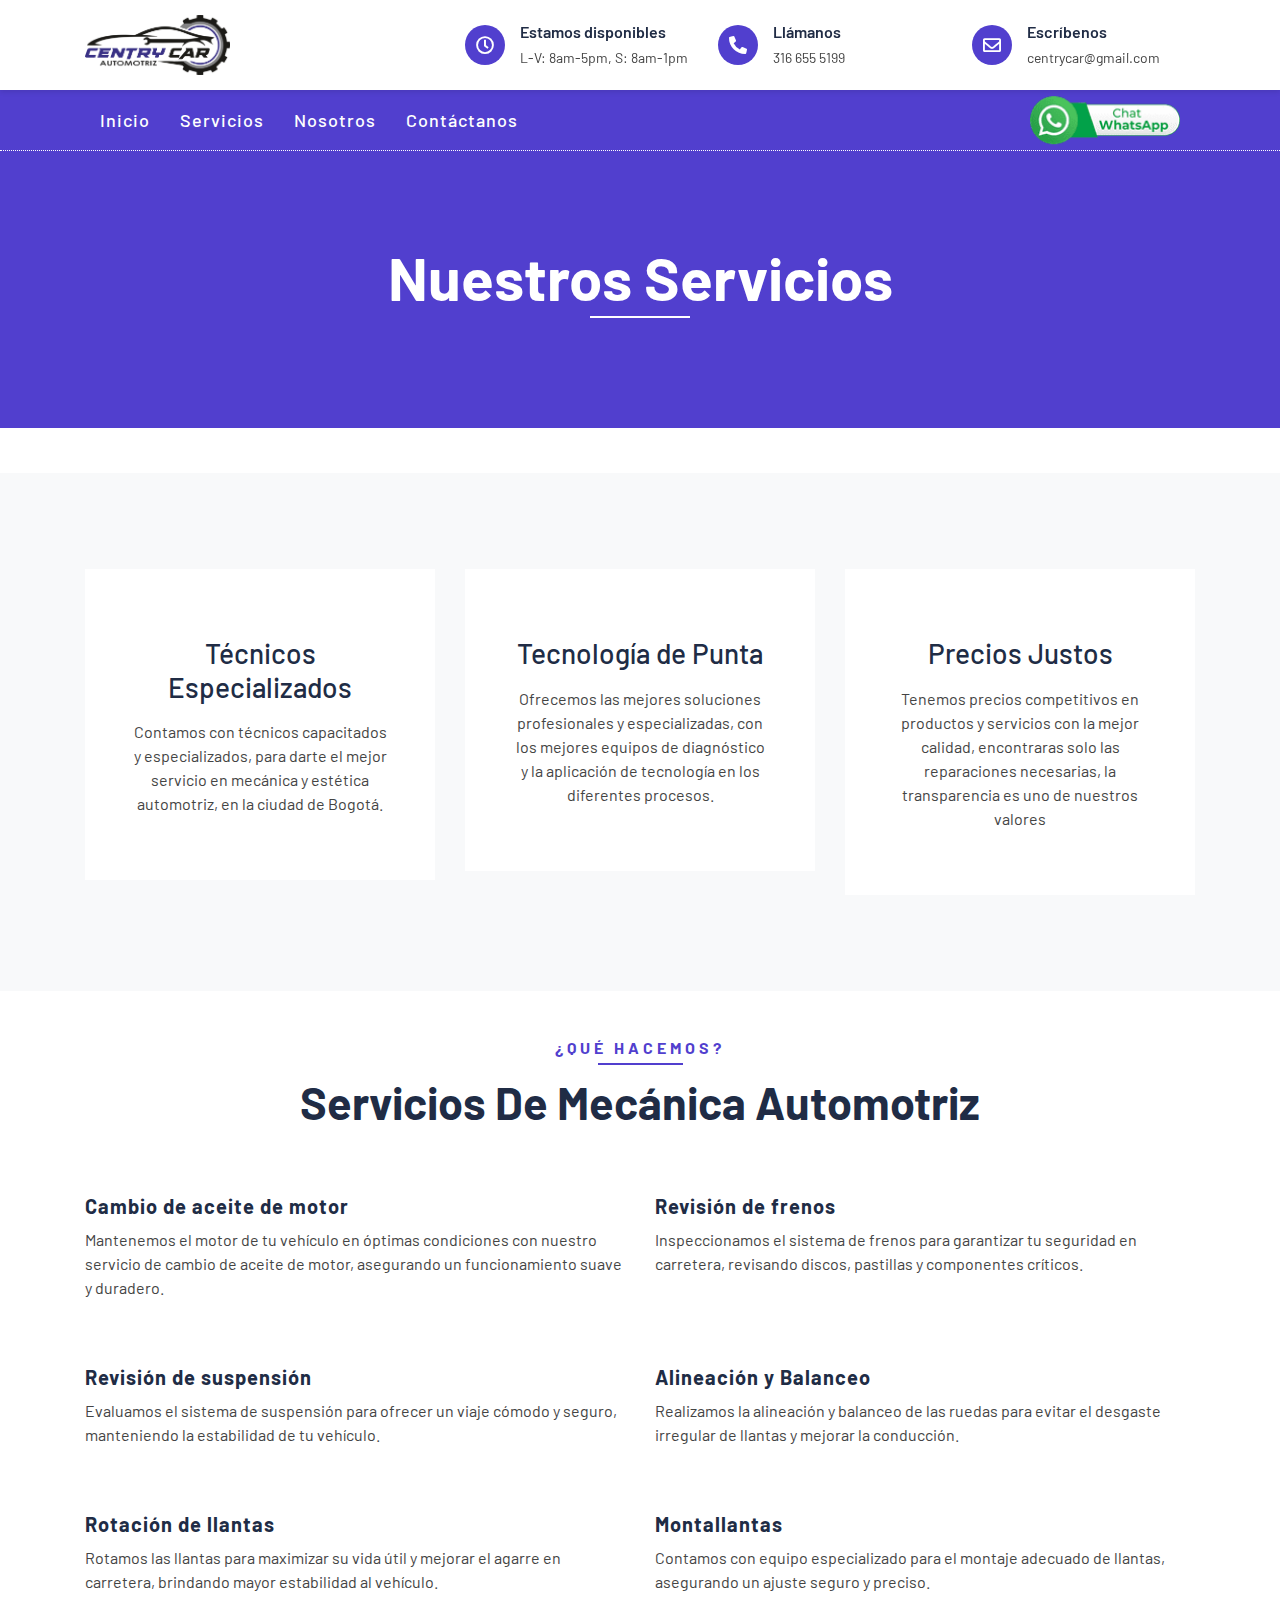
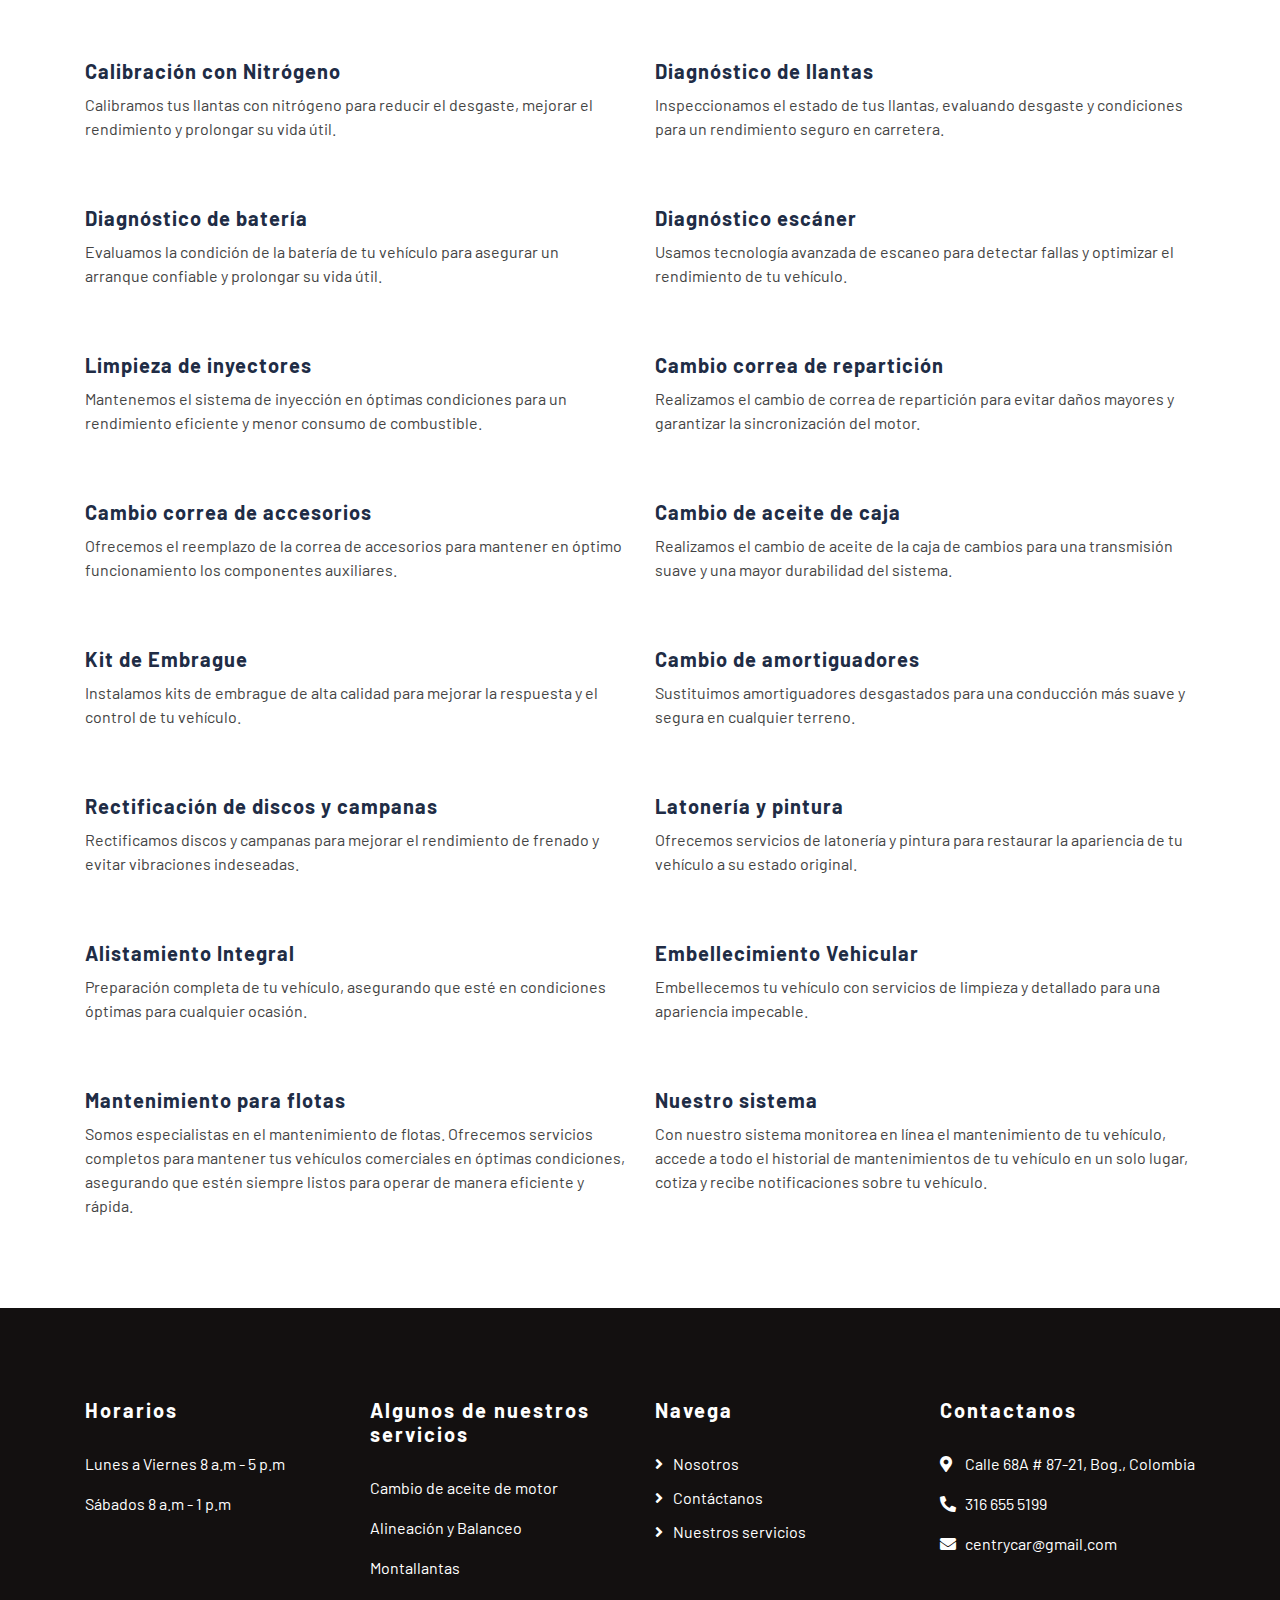
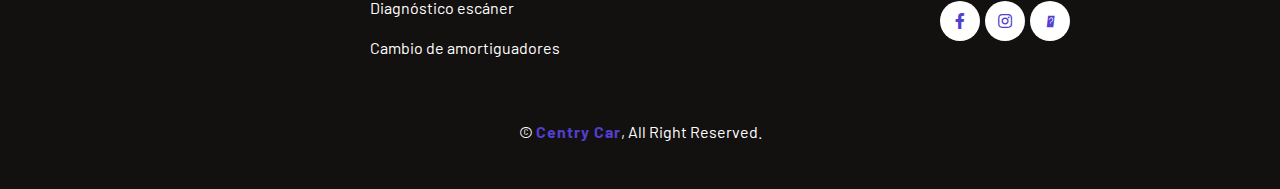
<file: service.html>
<!DOCTYPE html>
<html lang="en">
    <head>
        <meta charset="utf-8">
        <title>Centry Car Automotriz</title>
        <meta content="width=device-width, initial-scale=1.0" name="viewport">
        <meta content="Free Website Template" name="keywords">
        <meta content="Free Website Template" name="description">

        <!-- Favicon -->
        <link href="img/favicon.ico" rel="icon">

        <!-- Google Font -->
        <link href="https://fonts.googleapis.com/css2?family=Barlow:wght@400;500;600;700;800;900&display=swap" rel="stylesheet"> 
        
        <!-- CSS Libraries -->
        <link href="https://stackpath.bootstrapcdn.com/bootstrap/4.4.1/css/bootstrap.min.css" rel="stylesheet">
        <link href="https://cdnjs.cloudflare.com/ajax/libs/font-awesome/5.10.0/css/all.min.css" rel="stylesheet">
        <link href="lib/flaticon/font/flaticon.css" rel="stylesheet">
        <link href="lib/animate/animate.min.css" rel="stylesheet">
        <link href="lib/owlcarousel/assets/owl.carousel.min.css" rel="stylesheet">
        <link rel='stylesheet' href='https://cdn-uicons.flaticon.com/2.6.0/uicons-thin-rounded/css/uicons-thin-rounded.css'>
        <link rel='stylesheet' href='https://cdn-uicons.flaticon.com/2.6.0/uicons-thin-straight/css/uicons-thin-straight.css'>
        <link rel="stylesheet" href="https://cdnjs.cloudflare.com/ajax/libs/font-awesome/6.6.0/css/all.min.css" integrity="sha512-Kc323vGBEqzTmouAECnVceyQqyqdsSiqLQISBL29aUW4U/M7pSPA/gEUZQqv1cwx4OnYxTxve5UMg5GT6L4JJg==" crossorigin="anonymous" referrerpolicy="no-referrer" />

        <!-- Template Stylesheet -->
        <link href="css/style.css" rel="stylesheet">
    </head>

    <body>
        <!-- Top Bar Start -->
        <div class="top-bar">
            <div class="container">
                <div class="row align-items-center">
                    <div class="col-lg-4 col-md-12">
                        <div class="logo">
                            <a href="index.html">
                                
                                 <img src="img/logo.png" alt="Logo"> 
                            </a>
                        </div>
                    </div>
                    <div class="col-lg-8 col-md-7 d-none d-lg-block">
                        <div class="row">
                            <div class="col-4">
                                <div class="top-bar-item">
                                    <div class="top-bar-icon">
                                        <i class="far fa-clock"></i>
                                    </div>
                                    <div class="top-bar-text">
                                        <h3>Estamos disponibles</h3>
                                        <p>L-V: 8am-5pm, S: 8am-1pm</p>
                                    </div>
                                </div>
                            </div>
                            <div class="col-4">
                                <div class="top-bar-item">
                                    <div class="top-bar-icon">
                                        <i class="fa fa-phone-alt"></i>
                                    </div>
                                    <div class="top-bar-text">
                                        <h3>Llámanos</h3>
                                        <p>316 655 5199</p>
                                    </div>
                                </div>
                            </div>
                            <div class="col-4">
                                <div class="top-bar-item">
                                    <div class="top-bar-icon">
                                        <i class="far fa-envelope"></i>
                                    </div>
                                    <div class="top-bar-text">
                                        <h3>Escríbenos</h3>
                                        <p>centrycar@gmail.com</p>
                                    </div>
                                </div>
                            </div>
                        </div>
                    </div>
                </div>
            </div>
        </div>
        <!-- Top Bar End -->

        <!-- Nav Bar Start -->
        <div class="nav-bar">
            <div class="container">
                <nav class="navbar navbar-expand-lg bg-dark navbar-dark">
                    <a href="#" class="navbar-brand">MENU</a>
                    <button type="button" class="navbar-toggler" data-toggle="collapse" data-target="#navbarCollapse">
                        <span class="navbar-toggler-icon"></span>
                    </button>

                    <div class="collapse navbar-collapse justify-content-between" id="navbarCollapse">
                        <div class="navbar-nav mr-auto">
                            <a href="index.html" class="nav-item nav-link active">Inicio</a>
                            <a href="service.html" class="nav-item nav-link">Servicios</a>
                            <a href="about2.html" class="nav-item nav-link">Nosotros</a>                           
                            <a href="contact.html" class="nav-item nav-link">Contáctanos</a>
                        </div>
                                <!-- <div class="dropdown-menu">
                                    <a href="blog.html" class="dropdown-item">Blog Grid</a>
                                    <a href="single.html" class="dropdown-item">Detail Page</a>
                                    <a href="team.html" class="dropdown-item">Team Member</a>
                                    <a href="booking.html" class="dropdown-item">Schedule Booking</a>
                                </div> -->
                        <div class="ml-auto">
                            <a class="whatsapp-icon-large" href="https://wa.me/573166555199">
                                <img src="img/w1.png" alt="WhatsApp">
                            </a>
                        </div>
                    </div>
                </nav>
            </div>
        </div>
        <!-- Nav Bar End -->
        
        
        <!-- Page Header Start -->
        <div class="page-header">
            <div class="container">
                <div class="row">
                    <div class="col-12">
                        <h2>Nuestros Servicios</h2>
                    </div>
                </div>
            </div>
        </div>
        <!-- Page Header End -->
   
    <!-- Services CARDS Start -->
    <div class="bg-light pt-5">
        <div class="container py-5">
            <div class="row pb-3">
                <div class="col-md-6 col-lg-4 mb-4 cardsmall">
                    <div class="d-flex flex-column text-center bg-white mb-2 p-3 p-sm-5">
                        <i class=    "fi fi-tr-customer-service"     ></i>
                        <h3 class="mb-3">Técnicos Especializados</h3>
                        <p>Contamos con técnicos 
                            capacitados y especializados, 
                            para darte el mejor servicio en 
                            mecánica y estética automotriz, 
                            en la ciudad de Bogotá. </p>                      
                    </div>
                </div>
                <div class="col-md-6 col-lg-4 mb-4 cardsmall">
                    <div class="d-flex flex-column text-center bg-white mb-2 p-3 p-sm-5">
                        <i class="fi fi-tr-chatbot-speech-bubble"></i>
                        <h3 class="mb-3">Tecnología de Punta</h3>
                        <p>Ofrecemos las mejores 
                            soluciones profesionales y 
                            especializadas, con los 
                            mejores equipos de 
                            diagnóstico y la aplicación de 
                            tecnología en los diferentes 
                            procesos. </p>
                    </div>
                </div>

                    <div class="col-md-6 col-lg-4 mb-4 cardsmall">
                        <div class="d-flex flex-column text-center bg-white mb-2 p-3 p-sm-5">
                            <i class="fi fi-tr-brand"></i>
                            <h3 class="mb-3">Precios Justos </h3>
                            <p>Tenemos precios competitivos 
                                en productos y servicios con la 
                                mejor calidad, encontraras solo 
                                las reparaciones necesarias, la 
                                transparencia es uno de 
                                nuestros valores </p>
                        </div>
                    </div>
            </div>
        </div>
    </div>
    <!-- Services CARDS End -->

        
        <!-- Service Start -->
        <div class="service">
            <div class="container">
                <div class="section-header text-center">
                    <p>¿Qué hacemos?</p>
                    <h2>Servicios de Mecánica Automotriz</h2>
                </div>
                <div class="row">
                    <div class="col-lg-6 col-md-6">
                        <div class="service-item">
                            <i class="fi fi-tr-oil-can"></i>
                            <h3>Cambio de aceite de motor</h3>
                            <p>Mantenemos el motor de tu vehículo en óptimas condiciones con nuestro servicio de cambio de aceite de motor, asegurando un funcionamiento suave y duradero.</p>
                        </div>
                    </div>
                    <div class="col-lg-6 col-md-6">
                        <div class="service-item">
                            <i class="fi fi-tr-brake-warning"></i>
                            <h3>Revisión de frenos</h3>
                            <p>Inspeccionamos el sistema de frenos para garantizar tu seguridad en carretera, revisando discos, pastillas y componentes críticos.</p>
                        </div>
                    </div>
                    <div class="col-lg-6 col-md-6">
                        <div class="service-item">
                            <i class="fi fi-ts-car-mechanic"></i>
                            <h3>Revisión de suspensión</h3>
                            <p>Evaluamos el sistema de suspensión para ofrecer un viaje cómodo y seguro, manteniendo la estabilidad de tu vehículo.</p>
                        </div>
                    </div>
                    <div class="col-lg-6 col-md-6">
                        <div class="service-item">
                            <i class="fi fi-tr-steering-wheel"></i>
                            <h3>Alineación y Balanceo</h3>
                            <p>Realizamos la alineación y balanceo de las ruedas para evitar el desgaste irregular de llantas y mejorar la conducción.</p>
                        </div>
                    </div>
                    <div class="col-lg-6 col-md-6">
                        <div class="service-item">
                            <i class="fi fi-ts-tire"></i>
                            <h3>Rotación de llantas</h3>
                            <p>Rotamos las llantas para maximizar su vida útil y mejorar el agarre en carretera, brindando mayor estabilidad al vehículo.</p>
                        </div>
                    </div>
                    <div class="col-lg-6 col-md-6">
                        <div class="service-item">
                            <i class="fi fi-ts-tire-flat"></i>
                            <h3>Montallantas</h3>
                            <p>Contamos con equipo especializado para el montaje adecuado de llantas, asegurando un ajuste seguro y preciso.</p>
                        </div>
                    </div>
                    <div class="col-lg-6 col-md-6">
                        <div class="service-item">
                            <i class="fi fi-tr-car-tilt"></i>
                            <h3>Calibración con Nitrógeno</h3>
                            <p>Calibramos tus llantas con nitrógeno para reducir el desgaste, mejorar el rendimiento y prolongar su vida útil.</p>
                        </div>
                    </div>
                    <div class="col-lg-6 col-md-6">
                        <div class="service-item">
                            <i class="fi fi-tr-car-bus"></i>
                            <h3>Diagnóstico de llantas</h3>
                            <p>Inspeccionamos el estado de tus llantas, evaluando desgaste y condiciones para un rendimiento seguro en carretera.</p>
                        </div>
                    </div>
                    <div class="col-lg-6 col-md-6">
                        <div class="service-item">
                            <i class="fi fi-tr-car-battery"></i>
                            <h3>Diagnóstico de batería</h3>
                            <p>Evaluamos la condición de la batería de tu vehículo para asegurar un arranque confiable y prolongar su vida útil.</p>
                        </div>
                    </div>
                    <div class="col-lg-6 col-md-6">
                        <div class="service-item">
                            <i class="fi fi-tr-car-circle-bolt"                            ></i>
                            <h3>Diagnóstico escáner</h3>
                            <p>Usamos tecnología avanzada de escaneo para detectar fallas y optimizar el rendimiento de tu vehículo.</p>
                        </div>
                    </div>
                    <div class="col-lg-6 col-md-6">
                        <div class="service-item">
                            <i class="fi fi-ts-car-mechanic"></i>
                            <h3>Limpieza de inyectores</h3>
                            <p>Mantenemos el sistema de inyección en óptimas condiciones para un rendimiento eficiente y menor consumo de combustible.</p>
                        </div>
                    </div>
                    <div class="col-lg-6 col-md-6">
                        <div class="service-item">
                            <i class="fi fi-tr-wrench-alt"></i>
                            <h3>Cambio correa de repartición</h3>
                            <p>Realizamos el cambio de correa de repartición para evitar daños mayores y garantizar la sincronización del motor.</p>
                        </div>
                    </div>
                    <div class="col-lg-6 col-md-6">
                        <div class="service-item">
                            <i class="fi fi-tr-replace"></i>
                            <h3>Cambio correa de accesorios</h3>
                            <p>Ofrecemos el reemplazo de la correa de accesorios para mantener en óptimo funcionamiento los componentes auxiliares.</p>
                        </div>
                    </div>
                    <div class="col-lg-6 col-md-6">
                        <div class="service-item">
                            <i class="fi fi-tr-oil-can"></i>
                            <h3>Cambio de aceite de caja</h3>
                            <p>Realizamos el cambio de aceite de la caja de cambios para una transmisión suave y una mayor durabilidad del sistema.</p>
                        </div>
                    </div>
                    <div class="col-lg-6 col-md-6">
                        <div class="service-item">
                            <i class="fi fi-ts-car-side-bolt"></i>
                            <h3>Kit de Embrague</h3>
                            <p>Instalamos kits de embrague de alta calidad para mejorar la respuesta y el control de tu vehículo.</p>
                        </div>
                    </div>
                    <div class="col-lg-6 col-md-6">
                        <div class="service-item">
                            <i class="fi fi-ts-car-mechanic"></i>
                            <h3>Cambio de amortiguadores</h3>
                            <p>Sustituimos amortiguadores desgastados para una conducción más suave y segura en cualquier terreno.</p>
                        </div>
                    </div>
                    <div class="col-lg-6 col-md-6">
                        <div class="service-item">
                            <i class="fi fi-ts-car-crash"></i>
                            <h3>Rectificación de discos y campanas</h3>
                            <p>Rectificamos discos y campanas para mejorar el rendimiento de frenado y evitar vibraciones indeseadas.</p>
                        </div>
                    </div>
                    <div class="col-lg-6 col-md-6">
                        <div class="service-item">
                            <i class="fi fi-tr-air-freshener"></i>
                            <h3>Latonería y pintura</h3>
                            <p>Ofrecemos servicios de latonería y pintura para restaurar la apariencia de tu vehículo a su estado original.</p>
                        </div>
                    </div>
                    <div class="col-lg-6 col-md-6">
                        <div class="service-item">
                            <i class="fi fi-ts-car-tunnel"></i>
                            <h3>Alistamiento Integral</h3>
                            <p>Preparación completa de tu vehículo, asegurando que esté en condiciones óptimas para cualquier ocasión.</p>
                        </div>
                    </div>
                    <div class="col-lg-6 col-md-6">
                        <div class="service-item">
                            <i class="fi fi-tr-hand-sparkles"></i>
                            <h3>Embellecimiento Vehicular</h3>
                            <p>Embellecemos tu vehículo con servicios de limpieza y detallado para una apariencia impecable.</p>
                        </div>
                    </div>
                    <div class="col-lg-6 col-md-6">
                        <div class="service-item">
                            <i class="fi fi-ts-bus"></i>
                            <h3>Mantenimiento para flotas</h3>
                            <p>Somos especialistas en el mantenimiento de flotas. Ofrecemos servicios completos para mantener tus vehículos comerciales en óptimas condiciones, asegurando que estén siempre listos para operar de manera eficiente y rápida.</p>
                        </div>
                    </div>
                    <div class="col-lg-6 col-md-6">
                        <div class="service-item">
                            <i class="fi fi-tr-car-bolt"></i>
                            <h3>Nuestro sistema</h3>
                            <p>Con nuestro sistema monitorea en línea el mantenimiento de tu vehículo, accede a todo el historial de mantenimientos de tu vehículo en un solo lugar, cotiza y recibe notificaciones sobre tu vehículo.</p>
                        </div>
                    </div>
                </div>
            </div>
        </div>
        <!-- Service End -->
        

        <!-- Footer Start -->
        <div class="footer">
            <div class="container">
                <div class="row">
                    <div class="col-lg-3 col-md-6">
                        <div class="footer-newsletter">
                            <h2>Horarios</h2>
                            <p>Lunes a Viernes 8 a.m - 5 p.m</p>
                            <p>Sábados 8 a.m - 1 p.m</p>
                        </div>
                    </div>
                    <div class="col-lg-3 col-md-6">
                        <div class="footer-link">
                            <h2>Algunos de nuestros servicios</h2>
                            <p>Cambio de aceite de motor</p>
                            <p>Alineación y Balanceo</p>
                            <p>Montallantas</p>
                            <p>Diagnóstico escáner</p>
                            <p>Cambio de amortiguadores</p>
                        </div>
                    </div>
                    <div class="col-lg-3 col-md-6">
                        <div class="footer-link">
                            <h2>Navega</h2>
                            <a href="about2.html">Nosotros</a>
                            <a href="contact.html">Contáctanos</a>
                            <a href="service.html">Nuestros servicios</a>
                        </div>
                    </div>
                    <div class="col-lg-3 col-md-6">
                        <div class="footer-contact">
                            <h2>Contactanos</h2>
                            <p><i class="fa fa-map-marker-alt"></i>Calle 68A # 87-21, Bog., Colombia</p>
                            <p><i class="fa fa-phone-alt"></i>316 655 5199</p>
                            <p><i class="fa fa-envelope"></i>centrycar@gmail.com</p>
                        </div>
                        <div class="footer-social">
                            <a class="btn" href="https://www.facebook.com/profile.php?id=61568593861665&locale=es_LA"><i class="fab fa-facebook-f"></i></a>
                            <a class="btn" href="https://www.instagram.com/centrycar_automotriz/"><i class="fab fa-instagram"></i></a>
                            <a class="btn" href="https://www.tiktok.com/@centrycar_automotriz"><i class="fa-brands fa-tiktok"></i></a>
                    </div>
                </div>
            </div>
            <div class="container copyright">
                <p>&copy; <a href="#">Centry Car</a>, All Right Reserved.</p>
            </div>
        </div>
        <!-- Footer End -->
        
        <!-- Back to top button -->
        <a href="#" class="back-to-top"><i class="fa fa-chevron-up"></i></a>
        
        <!-- Pre Loader -->
        <div id="loader" class="show">
            <div class="loader"></div>
        </div>

        <!-- JavaScript Libraries -->
        <script src="https://code.jquery.com/jquery-3.4.1.min.js"></script>
        <script src="https://stackpath.bootstrapcdn.com/bootstrap/4.4.1/js/bootstrap.bundle.min.js"></script>
        <script src="lib/easing/easing.min.js"></script>
        <script src="lib/owlcarousel/owl.carousel.min.js"></script>
        <script src="lib/waypoints/waypoints.min.js"></script>
        <script src="lib/counterup/counterup.min.js"></script>
        
        <!-- Contact Javascript File -->
        <script src="mail/jqBootstrapValidation.min.js"></script>
        <script src="mail/contact.js"></script>

        <!-- Template Javascript -->
        <script src="js/main.js"></script>
    </body>
</html>
</file>
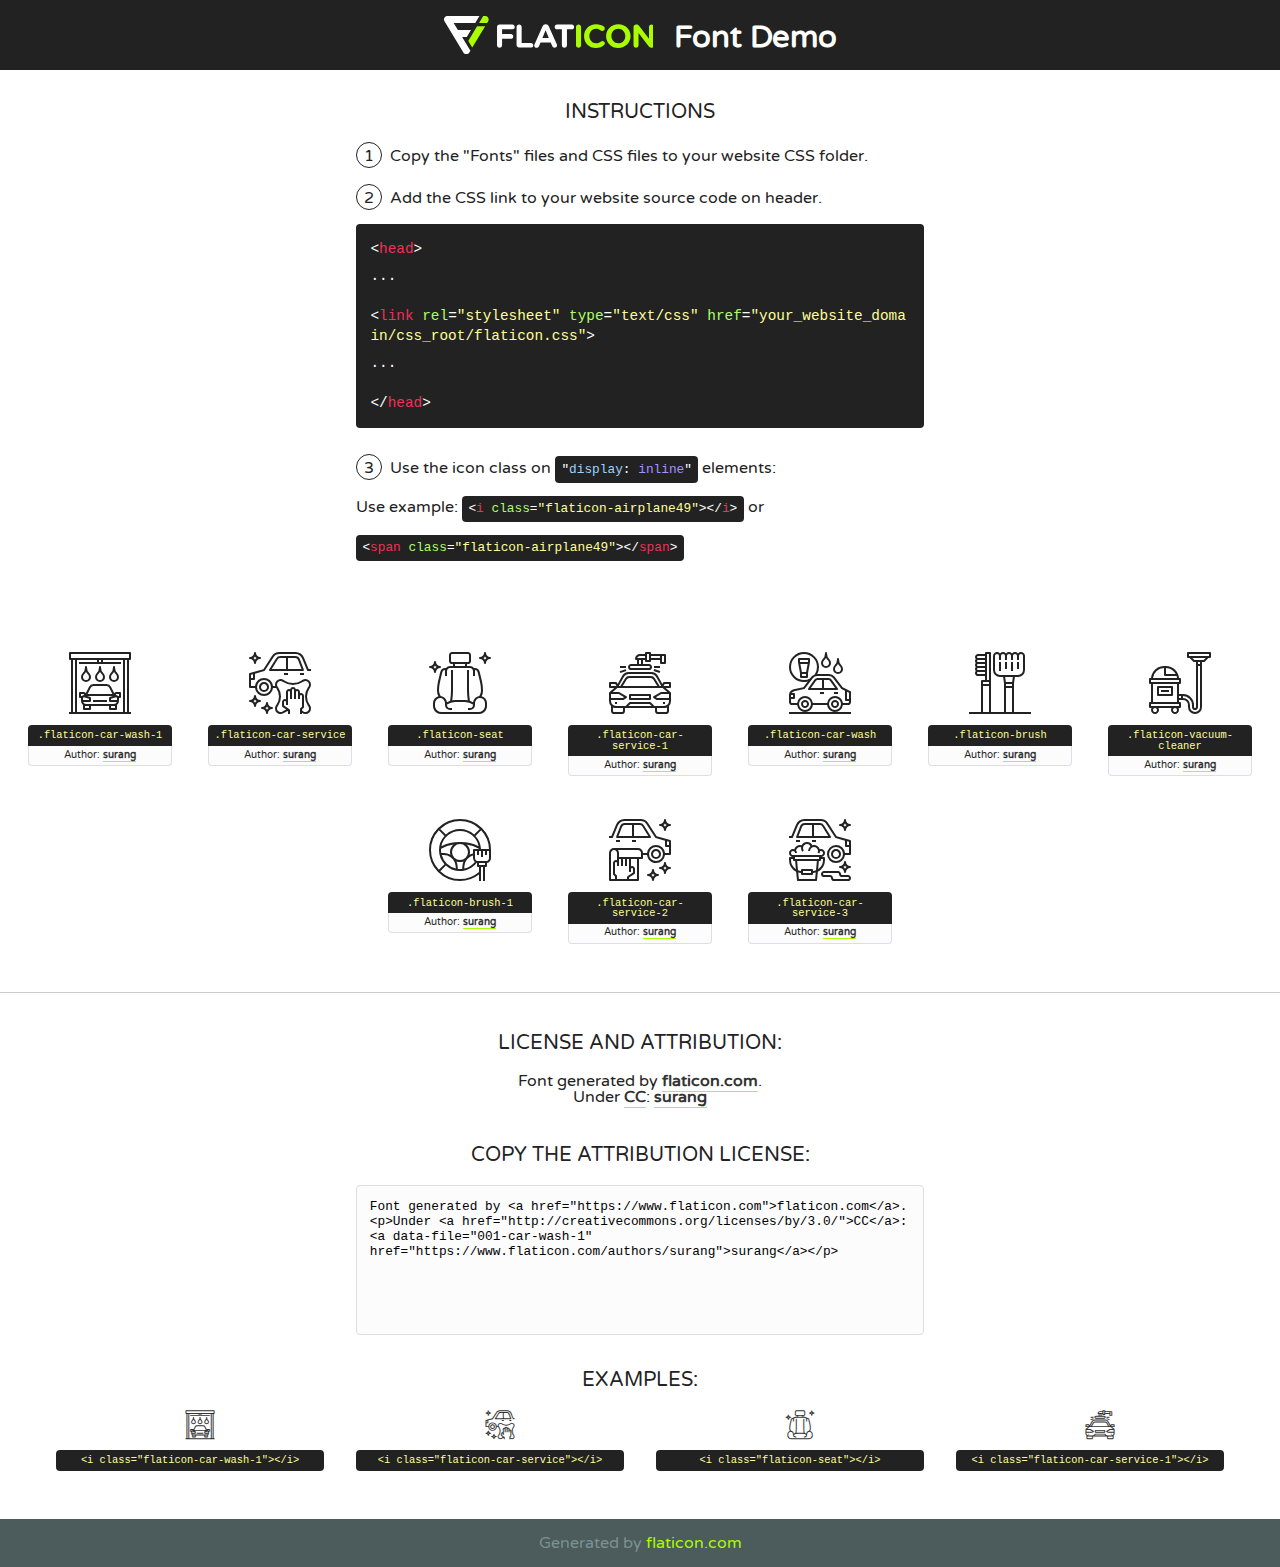
<file: lib/flaticon/font/flaticon.html>
<!DOCTYPE html>
<!--
  Flaticon icon font: Flaticon
  Creation date: 11/10/2020 08:08
-->
<html>
<!DOCTYPE html>
<html>

<head>
    <title>Flaticon WebFont</title>
    <link href="http://fonts.googleapis.com/css?family=Varela+Round" rel="stylesheet" type="text/css" />
    <link rel="stylesheet" type="text/css" href="flaticon.css">
    <meta charset="UTF-8">
    <style>
    html, body, div, span, applet, object, iframe,
    h1, h2, h3, h4, h5, h6, p, blockquote, pre,
    a, abbr, acronym, address, big, cite, code,
    del, dfn, em, img, ins, kbd, q, s, samp,
    small, strike, strong, sub, sup, tt, var,
    b, u, i, center,
    dl, dt, dd, ol, ul, li,
    fieldset, form, label, legend,
    table, caption, tbody, tfoot, thead, tr, th, td,
    article, aside, canvas, details, embed, 
    figure, figcaption, footer, header, hgroup, 
    menu, nav, output, ruby, section, summary,
    time, mark, audio, video {
        margin: 0;
        padding: 0;
        border: 0;
        font-size: 100%;
        font: inherit;
        vertical-align: baseline;
    }
    /* HTML5 display-role reset for older browsers */
    article, aside, details, figcaption, figure, 
    footer, header, hgroup, menu, nav, section {
        display: block;
    }
    body {
        line-height: 1;
    }
    ol, ul {
        list-style: none;
    }
    blockquote, q {
        quotes: none;
    }
    blockquote:before, blockquote:after,
    q:before, q:after {
        content: '';
        content: none;
    }
    table {
        border-collapse: collapse;
        border-spacing: 0;
    }
    body {
        font-family: 'Varela Round', Helvetica, Arial, sans-serif;
        font-size: 16px;
        color: #222;
    }
    a {
        color: #333;
        border-bottom: 1px solid #a9fd00;
        font-weight: bold;
        text-decoration: none;
    }
    * {
        -moz-box-sizing: border-box;
        -webkit-box-sizing: border-box;
        box-sizing: border-box;
        margin: 0;
        padding: 0;
    }
    [class^="flaticon-"]:before, [class*=" flaticon-"]:before, [class^="flaticon-"]:after, [class*=" flaticon-"]:after {
        font-family: Flaticon;
        font-size: 30px;
        font-style: normal;
        margin-left: 20px;
        color: #333;
    }
    .wrapper {
        max-width: 600px;
        margin: auto;
        padding: 0 1em;
    }
    .title {
        font-size: 1.25em;
        text-align: center;
        margin-bottom: 1em;
        text-transform: uppercase;
    }
    header {
        text-align: center;
        background-color: #222;
        color: #fff;
        padding: 1em;
    }
    header .logo {
        width: 210px;
        height: 38px;
        display: inline-block;
        vertical-align: middle;
        margin-right: 1em;
        border: none;
    }
    header strong {
        font-size: 1.95em;
        font-weight: bold;
        vertical-align: middle;
        margin-top: 5px;
        display: inline-block;
    }
    .demo {
        margin: 2em auto;
        line-height: 1.25em;
    }
    .demo ul li {
        margin-bottom: 1em;
    }
    .demo ul li .num {
        color: #222;
        border-radius: 20px;
        display: inline-block;
        width: 26px;
        padding: 3px;
        height: 26px;
        text-align: center;
        margin-right: 0.5em;
        border: 1px solid #222;
    }
    .demo ul li code {
        background-color: #222;
        border-radius: 4px;
        padding: 0.25em 0.5em;
        display: inline-block;
        color: #fff;
        font-family: Consolas,Monaco,Lucida Console,Liberation Mono,DejaVu Sans Mono,Bitstream Vera Sans Mono,Courier New, monospace;
        font-weight: lighter;
        margin-top: 1em;
        font-size: 0.8em;
        word-break: break-all;
    }
    .demo ul li code.big {
        padding: 1em;
        font-size: 0.9em;
    }
    .demo ul li code .red {
        color: #EF3159;
    }
    .demo ul li code .green {
        color: #ACFF65;
    }
    .demo ul li code .yellow {
        color: #FFFF99;
    }
    .demo ul li code .blue {
        color: #99D3FF;
    }
    .demo ul li code .purple {
        color: #A295FF;
    }
    .demo ul li code .dots {
        margin-top: 0.5em;
        display: block;
    }
    #glyphs {
        border-bottom: 1px solid #ccc;
        padding: 2em 0;
        text-align: center;
    }
    .glyph {
        display: inline-block;
        width: 9em;
        margin: 1em;
        text-align: center;
        vertical-align: top;
        background: #FFF;
    }
    .glyph .glyph-icon {
        padding: 10px;
        display: block;
        font-family:"Flaticon";
        font-size: 64px;
        line-height: 1;
    }
    .glyph .glyph-icon:before {
        font-size: 64px;
        color: #222;
        margin-left: 0;
    }
    .class-name {
        font-size: 0.65em;
        background-color: #222;
        color: #fff;
        border-radius: 4px 4px 0 0;
        padding: 0.5em;
        color: #FFFF99;
        font-family: Consolas,Monaco,Lucida Console,Liberation Mono,DejaVu Sans Mono,Bitstream Vera Sans Mono,Courier New, monospace;
    }
    .author-name {
        font-size: 0.6em;
        background-color: #fcfcfd;
        border: 1px solid #DEDEE4;
        border-top: 0;
        border-radius: 0 0 4px 4px;
        padding: 0.5em;
    }
    .class-name:last-child {
        font-size: 10px;
        color:#888;
    }
    .class-name:last-child a {
        font-size: 10px;
        color:#555;
    }
    .class-name:last-child a:hover {
        color:#a9fd00;
    }
    .glyph > input {
        display: block;
        width: 100px;
        margin: 5px auto;
        text-align: center;
        font-size: 12px;
        cursor: text;
    }
    .glyph > input.icon-input {
        font-family:"Flaticon";
        font-size: 16px;
        margin-bottom: 10px;
    }
    .attribution .title {
        margin-top: 2em;
    }
    .attribution textarea {
        background-color: #fcfcfd;
        padding: 1em;
        border: none;
        box-shadow: none;
        border: 1px solid #DEDEE4;
        border-radius: 4px;
        resize: none;
        width: 100%;
        height: 150px;
        font-size: 0.8em;
        font-family: Consolas,Monaco,Lucida Console,Liberation Mono,DejaVu Sans Mono,Bitstream Vera Sans Mono,Courier New, monospace;
        -webkit-appearance: none;
    }
    .iconsuse {
        margin: 2em auto;
        text-align: center;
        max-width: 1200px;
    }
    .iconsuse:after {
        content: '';
        display: table;
        clear: both;
    }
    .iconsuse .image {
        float: left;
        width: 25%;
        padding: 0 1em;
    }
    .iconsuse .image p {
        margin-bottom: 1em;
    }
    .iconsuse .image span {
        display: block;
        font-size: 0.65em;
        background-color: #222;
        color: #fff;
        border-radius: 4px;
        padding: 0.5em;
        color: #FFFF99;
        margin-top: 1em;
        font-family: Consolas,Monaco,Lucida Console,Liberation Mono,DejaVu Sans Mono,Bitstream Vera Sans Mono,Courier New, monospace;
    }
    #footer {
        text-align: center;
        background-color: #4C5B5C;
        color: #7c9192;
        padding: 1em;
    }
    #footer a {
        border: none;
        color: #a9fd00;
        font-weight: normal;
    }
    @media (max-width: 960px) {
        .iconsuse .image {
            width: 50%;
        }
    }
    @media (max-width: 560px) {
        .iconsuse .image {
            width: 100%;
        }
    }
    </style>
</head>

<body class="characters-off">

    <header>
        <a href="https://www.flaticon.com" target="_blank" class="logo">
            <svg version="1.1" xmlns="http://www.w3.org/2000/svg" xmlns:xlink="http://www.w3.org/1999/xlink" xmlns:a="http://ns.adobe.com/AdobeSVGViewerExtensions/3.0/" viewBox="0 0 560.875 102.036" enable-background="new 0 0 560.875 102.036" xml:space="preserve">
                <defs>
                </defs>
                <g>
                    <g class="letters">
                        <path fill="#ffffff" d="M141.596,29.675c0-3.777,2.985-6.767,6.764-6.767h34.438c3.426,0,6.15,2.728,6.15,6.15
                        c0,3.43-2.724,6.149-6.15,6.149h-27.674v13.091h23.719c3.429,0,6.151,2.724,6.151,6.15c0,3.43-2.723,6.149-6.151,6.149h-23.719
                        v17.574c0,3.773-2.986,6.761-6.764,6.761c-3.779,0-6.764-2.989-6.764-6.761V29.675z"></path>
                        <path fill="#ffffff" d="M193.844,29.149c0-3.781,2.985-6.767,6.764-6.767c3.776,0,6.763,2.985,6.763,6.767v42.957h25.039
                        c3.426,0,6.149,2.726,6.149,6.153c0,3.425-2.723,6.15-6.149,6.15h-31.802c-3.779,0-6.764-2.986-6.764-6.768V29.149z"></path>
                        <path fill="#ffffff" d="M241.891,75.71l21.438-48.407c1.492-3.341,4.215-5.357,7.906-5.357h0.792
                        c3.686,0,6.323,2.017,7.815,5.357l21.439,48.407c0.436,0.967,0.701,1.845,0.701,2.723c0,3.602-2.809,6.501-6.414,6.501
                        c-3.161,0-5.269-1.845-6.499-4.655l-4.132-9.661h-27.059l-4.301,10.102c-1.144,2.631-3.426,4.214-6.237,4.214
                        c-3.517,0-6.24-2.81-6.24-6.325C241.1,77.64,241.451,76.677,241.891,75.71z M279.932,58.666l-8.521-20.297l-8.526,20.297H279.932
                        z"></path>
                        <path fill="#ffffff" d="M314.864,35.387H301.86c-3.429,0-6.239-2.813-6.239-6.238c0-3.429,2.811-6.24,6.239-6.24h39.533
                        c3.426,0,6.237,2.811,6.237,6.24c0,3.425-2.811,6.238-6.237,6.238h-13.001v42.785c0,3.773-2.99,6.761-6.764,6.761
                        c-3.779,0-6.764-2.989-6.764-6.761V35.387z"></path>
                        <path fill="#A9FD00" d="M352.615,29.149c0-3.781,2.985-6.767,6.767-6.767c3.774,0,6.761,2.985,6.761,6.767v49.024
                        c0,3.773-2.987,6.761-6.761,6.761c-3.781,0-6.767-2.989-6.767-6.761V29.149z"></path>
                        <path fill="#A9FD00" d="M374.132,53.836v-0.179c0-17.481,13.178-31.801,32.065-31.801c9.22,0,15.459,2.458,20.557,6.238
                        c1.402,1.054,2.637,2.985,2.637,5.357c0,3.692-2.985,6.59-6.681,6.59c-1.845,0-3.071-0.702-4.044-1.319
                        c-3.776-2.813-7.729-4.393-12.562-4.393c-10.364,0-17.831,8.611-17.831,19.154v0.173c0,10.542,7.291,19.329,17.831,19.329
                        c5.715,0,9.492-1.756,13.359-4.834c1.049-0.874,2.458-1.491,4.039-1.491c3.429,0,6.325,2.813,6.325,6.236
                        c0,2.106-1.056,3.78-2.282,4.834c-5.539,4.834-12.036,7.733-21.878,7.733C387.572,85.464,374.132,71.493,374.132,53.836z"></path>
                        <path fill="#A9FD00" d="M433.009,53.836v-0.179c0-17.481,13.79-31.801,32.766-31.801c18.981,0,32.592,14.143,32.592,31.628v0.173
                        c0,17.483-13.785,31.807-32.769,31.807C446.625,85.464,433.009,71.32,433.009,53.836z M484.224,53.836v-0.179
                        c0-10.539-7.725-19.326-18.626-19.326c-10.893,0-18.449,8.611-18.449,19.154v0.173c0,10.542,7.73,19.329,18.626,19.329
                        C476.676,72.986,484.224,64.378,484.224,53.836z"></path>
                        <path fill="#A9FD00" d="M506.233,29.321c0-3.774,2.99-6.763,6.767-6.763h1.401c3.252,0,5.183,1.583,7.029,3.953l26.093,34.265
                        V29.059c0-3.692,2.99-6.677,6.681-6.677c3.683,0,6.671,2.985,6.671,6.677v48.934c0,3.78-2.987,6.765-6.764,6.765h-0.436
                        c-3.257,0-5.188-1.581-7.034-3.953l-27.056-35.492v32.944c0,3.687-2.985,6.676-6.678,6.676c-3.683,0-6.673-2.989-6.673-6.676
                        V29.321z"></path>
                    </g>
                    <g class="insignia">
                        <path fill="#ffffff" d="M48.372,56.137h12.517l11.156-18.537H37.186L25.688,18.539h57.825L94.668,0H9.271
                        C5.925,0,2.842,1.801,1.198,4.716c-1.644,2.907-1.593,6.482,0.134,9.343l50.38,83.501c1.678,2.781,4.689,4.476,7.938,4.476
                        c3.246,0,6.257-1.695,7.935-4.476l2.898-4.804L48.372,56.137z"></path>
                        <g class="i">
                            <path fill="#A9FD00" d="M93.575,18.539h0.031v0.004l21.652,0.004l2.705-4.488c1.727-2.861,1.778-6.436,0.133-9.343
                            C116.454,1.801,113.371,0,110.026,0h-5.294L93.575,18.539z"></path>
                            <polygon fill="#A9FD00" points="88.291,27.356 64.725,66.486 75.519,84.404 109.942,27.356"></polygon>
                        </g>
                    </g>
                </g>
            </svg>
        </a>
        <strong>Font Demo</strong>
    </header>


    <section class="demo wrapper">

        <p class="title">Instructions</p>

        <ul>
            <li>
                <span class="num">1</span>Copy the "Fonts" files and CSS files to your website CSS folder.
            </li>
            <li>
                <span class="num">2</span>Add the CSS link to your website source code on header.
                <code class="big">
                    &lt;<span class="red">head</span>&gt;
                    <br/><span class="dots">...</span>
                    <br/>&lt;<span class="red">link</span> <span class="green">rel</span>=<span class="yellow">"stylesheet"</span> <span class="green">type</span>=<span class="yellow">"text/css"</span> <span class="green">href</span>=<span class="yellow">"your_website_domain/css_root/flaticon.css"</span>&gt;
                    <br/><span class="dots">...</span>
                    <br/>&lt;/<span class="red">head</span>&gt;
                </code>
            </li>

            <li>
                <p>
                    <span class="num">3</span>Use the icon class on <code>"<span class="blue">display</span>:<span class="purple"> inline</span>"</code> elements:
                    <br />
                    Use example: <code>&lt;<span class="red">i</span> <span class="green">class</span>=<span class="yellow">&quot;flaticon-airplane49&quot;</span>&gt;&lt;/<span class="red">i</span>&gt;</code> or <code>&lt;<span class="red">span</span> <span class="green">class</span>=<span class="yellow">&quot;flaticon-airplane49&quot;</span>&gt;&lt;/<span class="red">span</span>&gt;</code>
            </li>
        </ul>

    </section>




   <section id="glyphs">          
    
      
        <div class="glyph"><div class="glyph-icon flaticon-car-wash-1"></div>
            <div class="class-name">.flaticon-car-wash-1</div>
            <div class="author-name">Author: <a data-file="001-car-wash-1" href="https://www.flaticon.com/authors/surang">surang</a> </div> 
        </div>        
        
        <div class="glyph"><div class="glyph-icon flaticon-car-service"></div>
            <div class="class-name">.flaticon-car-service</div>
            <div class="author-name">Author: <a data-file="002-car-service" href="https://www.flaticon.com/authors/surang">surang</a> </div> 
        </div>        
        
        <div class="glyph"><div class="glyph-icon flaticon-seat"></div>
            <div class="class-name">.flaticon-seat</div>
            <div class="author-name">Author: <a data-file="003-seat" href="https://www.flaticon.com/authors/surang">surang</a> </div> 
        </div>        
        
        <div class="glyph"><div class="glyph-icon flaticon-car-service-1"></div>
            <div class="class-name">.flaticon-car-service-1</div>
            <div class="author-name">Author: <a data-file="004-car-service-1" href="https://www.flaticon.com/authors/surang">surang</a> </div> 
        </div>        
        
        <div class="glyph"><div class="glyph-icon flaticon-car-wash"></div>
            <div class="class-name">.flaticon-car-wash</div>
            <div class="author-name">Author: <a data-file="005-car-wash" href="https://www.flaticon.com/authors/surang">surang</a> </div> 
        </div>        
        
        <div class="glyph"><div class="glyph-icon flaticon-brush"></div>
            <div class="class-name">.flaticon-brush</div>
            <div class="author-name">Author: <a data-file="006-brush" href="https://www.flaticon.com/authors/surang">surang</a> </div> 
        </div>        
        
        <div class="glyph"><div class="glyph-icon flaticon-vacuum-cleaner"></div>
            <div class="class-name">.flaticon-vacuum-cleaner</div>
            <div class="author-name">Author: <a data-file="007-vacuum-cleaner" href="https://www.flaticon.com/authors/surang">surang</a> </div> 
        </div>        
        
        <div class="glyph"><div class="glyph-icon flaticon-brush-1"></div>
            <div class="class-name">.flaticon-brush-1</div>
            <div class="author-name">Author: <a data-file="008-brush-1" href="https://www.flaticon.com/authors/surang">surang</a> </div> 
        </div>        
        
        <div class="glyph"><div class="glyph-icon flaticon-car-service-2"></div>
            <div class="class-name">.flaticon-car-service-2</div>
            <div class="author-name">Author: <a data-file="009-car-service-2" href="https://www.flaticon.com/authors/surang">surang</a> </div> 
        </div>        
        
        <div class="glyph"><div class="glyph-icon flaticon-car-service-3"></div>
            <div class="class-name">.flaticon-car-service-3</div>
            <div class="author-name">Author: <a data-file="010-car-service-3" href="https://www.flaticon.com/authors/surang">surang</a> </div> 
        </div>        
        

    </section>



    <section class="attribution wrapper"   style="text-align:center;">

      <div class="title">License and attribution:</div><div class="attrDiv">Font generated by <a href="https://www.flaticon.com">flaticon.com</a>. <div><p>Under <a href="http://creativecommons.org/licenses/by/3.0/">CC</a>: <a data-file="001-car-wash-1" href="https://www.flaticon.com/authors/surang">surang</a></p>  </div>
      </div>
      <div class="title">Copy the Attribution License:</div>

    <textarea onclick="this.focus();this.select();">Font generated by &lt;a href=&quot;https://www.flaticon.com&quot;&gt;flaticon.com&lt;/a&gt;. <p>Under <a href="http://creativecommons.org/licenses/by/3.0/">CC</a>: <a data-file="001-car-wash-1" href="https://www.flaticon.com/authors/surang">surang</a></p>  
     </textarea>

    </section>

    <section class="iconsuse">

          <div class="title">Examples:</div>            
             
            <div class="image">
                <p>
                    <i class="glyph-icon flaticon-car-wash-1"></i> 
                    <span>&lt;i class=&quot;flaticon-car-wash-1&quot;&gt;&lt;/i&gt;</span>
                </p>
            </div>
            
            <div class="image">
                <p>
                    <i class="glyph-icon flaticon-car-service"></i> 
                    <span>&lt;i class=&quot;flaticon-car-service&quot;&gt;&lt;/i&gt;</span>
                </p>
            </div>
            
            <div class="image">
                <p>
                    <i class="glyph-icon flaticon-seat"></i> 
                    <span>&lt;i class=&quot;flaticon-seat&quot;&gt;&lt;/i&gt;</span>
                </p>
            </div>
            
            <div class="image">
                <p>
                    <i class="glyph-icon flaticon-car-service-1"></i> 
                    <span>&lt;i class=&quot;flaticon-car-service-1&quot;&gt;&lt;/i&gt;</span>
                </p>
            </div>
                       
        </div>
                            
    </section>

<div id="footer">
    <div>Generated by <a href="https://www.flaticon.com">flaticon.com</a>
    </div>
</div>



</body>
</html>
</file>
<file: lib/flaticon/font/flaticon.css>
/*
  	Flaticon icon font: Flaticon
  	Creation date: 11/10/2020 08:08
  	*/

@font-face {
  font-family: "Flaticon";
  src: url("./Flaticon.eot");
  src: url("./Flaticon.eot?#iefix") format("embedded-opentype"),
       url("./Flaticon.woff2") format("woff2"),
       url("./Flaticon.woff") format("woff"),
       url("./Flaticon.ttf") format("truetype"),
       url("./Flaticon.svg#Flaticon") format("svg");
  font-weight: normal;
  font-style: normal;
}

@media screen and (-webkit-min-device-pixel-ratio:0) {
  @font-face {
    font-family: "Flaticon";
    src: url("./Flaticon.svg#Flaticon") format("svg");
  }
}

[class^="flaticon-"]:before, [class*=" flaticon-"]:before,
[class^="flaticon-"]:after, [class*=" flaticon-"]:after {   
  font-family: Flaticon;
        font-size: 20px;
font-style: normal;
margin-left: 20px;
}

.flaticon-car-wash-1:before { content: "\f100"; }
.flaticon-car-service:before { content: "\f101"; }
.flaticon-seat:before { content: "\f102"; }
.flaticon-car-service-1:before { content: "\f103"; }
.flaticon-car-wash:before { content: "\f104"; }
.flaticon-brush:before { content: "\f105"; }
.flaticon-vacuum-cleaner:before { content: "\f106"; }
.flaticon-brush-1:before { content: "\f107"; }
.flaticon-car-service-2:before { content: "\f108"; }
.flaticon-car-service-3:before { content: "\f109"; }
</file>
<file: css/style.css>
/*******************************/
/********* General CSS *********/
/*******************************/
body {
    color: #444444;
    font-weight: 400;
    background: #ffffff;
    font-family: 'Barlow', sans-serif;
    padding-top: 150px;
}

h1,
h2, 
h3, 
h4,
h5, 
h6 {
    color: #202C45;
}

a {
    color: #202C45;
    transition: .3s;
}

a:hover,
a:active,
a:focus {
    color: #513fce;
    outline: none;
    text-decoration: none;
}

.btn.btn-custom {
    padding: 10px 30px 12px 30px;
    text-align: center; 
    font-size: 16px;
    font-weight: 500;
    color: #bfc9ca;
    background: #513fce;
    border-radius: 60px;
    box-shadow: inset 0 0 0 0 #bfc9ca;
    transition: ease-out 0.5s;
    -webkit-transition: ease-out 0.5s;
    -moz-transition: ease-out 0.5s;
}

.btn.btn-custom:hover {
    color: #513fce;
    background: #bfc9ca;
    box-shadow: inset 200px 0 0 0 #bfc9ca;
    border: #513fce;
}

.btn:focus,
.form-control:focus {
    box-shadow: none;
}

.container-fluid {
    max-width: 1366px;
}

[class^="flaticon-"]:before, [class*=" flaticon-"]:before,
[class^="flaticon-"]:after, [class*=" flaticon-"]:after {   
    font-size: inherit;
    margin-left: 0;
}


/**********************************/
/****** Loader & Back to Top ******/
/**********************************/
#loader {
    position: fixed;
    top: 0;
    right: 0;
    bottom: 0;
    left: 0;
    display: flex;
    align-items: center;
    justify-content: center;
    background: #ffffff;
    opacity: 0;
    visibility: hidden;
    -webkit-transition: opacity .3s ease-out, visibility 0s linear .3s;
    -o-transition: opacity .3s ease-out, visibility 0s linear .3s;
    transition: opacity .3s ease-out, visibility 0s linear .3s;
    z-index: 999;
}

#loader.show {
    -webkit-transition: opacity .6s ease-out, visibility 0s linear 0s;
    -o-transition: opacity .6s ease-out, visibility 0s linear 0s;
    transition: opacity .6s ease-out, visibility 0s linear 0s;
    visibility: visible;
    opacity: 1;
}

#loader .loader {
    position: relative;
    width: 45px;
    height: 45px;
    border: 5px solid #dddddd;
    border-top: 5px solid #513fce;
    border-radius: 50%;
    -webkit-animation: spin 2s linear infinite;
    animation: spin 2s linear infinite;
}

@-webkit-keyframes spin {
    0% { -webkit-transform: rotate(0deg); }
    100% { -webkit-transform: rotate(360deg); }
}

@keyframes spin {
    0% { transform: rotate(0deg); }
    100% { transform: rotate(360deg); }
}

.back-to-top {
    position: fixed;
    display: none;
    width: 44px;
    height: 44px;
    text-align: center;
    line-height: 1;
    font-size: 22px;
    right: 15px;
    bottom: 15px;
    transition: .5s;
    background: #513fce;
    border-radius: 44px;
    z-index: 9;
}

.back-to-top i {
    color: #ffffff;
    padding-top: 10px;
}

.back-to-top:hover {
    background: #202C45;
}


/**********************************/ 
/********** Top Bar CSS ***********/ 
/**********************************/
.top-bar {
    position: fixed;
    width: 100%;
    height: 90px;
    background: #ffffff;
    z-index: 1000;
    top: 0;
    left: 0;
    box-shadow: 0 2px 5px rgba(0, 0, 0, .1);
    min-height: 90px; /* Asegura altura mínima */
    transform: none; /* Previene transformaciones no deseadas */
}

.top-bar .row {
    height: 100%;
    min-height: inherit; /* Hereda la altura mínima */
}
.top-bar .row {
    height: 100%;
}

.top-bar .logo {
    padding: 15px 0;
    display: flex;
    align-items: center;
}

.top-bar .logo img {
    max-height: 60px;
    width: auto;
}

.top-bar .top-bar-item {
    display: flex;
    align-items: center;
    height: 100%;
}

.top-bar .top-bar-icon {
    width: 40px;
    height: 40px;
    display: flex;
    align-items: center;
    justify-content: center;
    background: #513fce;
    border-radius: 50%;
    flex-shrink: 0;
}

.top-bar .top-bar-icon i {
    margin: 0;
    color: #ffffff; 
    font-size: 18px; 
}

.top-bar .top-bar-icon:hover {
    background: #4433b3; 
    transform: scale(1.05); 
    transition: all 0.3s ease; 
}

.top-bar .top-bar-text {
    padding-left: 15px;
}

.top-bar .top-bar-text h3 {
    margin: 0 0 5px 0;
    font-size: 16px;
    font-weight: 600;
}

.top-bar .top-bar-text p {
    margin: 0;
    font-size: 14px;
}

/**********************************/ 
/*********** Nav Bar CSS **********/ 
/**********************************/
.nav-bar {
    position: fixed !important; /* Fuerza la posición fija */
    width: 100%;
    height: 60px;
    min-height: 60px; /* Asegura altura mínima */
    top: 90px !important; /* Fuerza la posición top */
    left: 0;
    background: #513fce;
    z-index: 999;
    transform: none; /* Previene transformaciones no deseadas */
}

.nav-bar .navbar {
    padding: 0;
    height: 60px;
    min-height: 60px; /* Asegura altura mínima */
    background: #513fce !important;
}

.navbar-dark .navbar-nav .nav-link {
    color: #ffffff;
    padding: 0 15px;
    font-weight: 500;
    letter-spacing: 1px;
    font-size: large;
    line-height: 60px;
}

.navbar-dark .navbar-nav .nav-link:hover,
.navbar-dark .navbar-nav {
    color: #131010;
}

.nav-bar .navbar-brand,
.nav-bar .navbar-toggler {
    display: none; /* Oculto por defecto en pantallas grandes */
}

/* Ajustes responsive */
@media (max-width: 991.98px) {
    .top-bar {
        height: 75px;
        min-height: 75px;
    }
    
    .nav-bar {
        top: 75px !important;
    }
    
    .nav-bar .navbar {
        padding: 10px 0;
        height: auto;
    }
    
    .navbar-dark .navbar-nav .nav-link {
        line-height: 40px;
    }
    
    .top-bar .top-bar-item {
        justify-content: center;
        margin-top: 15px;
    }

    .nav-bar .navbar-brand {
        display: block; /* Mostrar el título en móvil */
        color: #ffffff;
        font-weight: 500;
        margin-right: auto; /* Empuja el botón de menú hacia la derecha */
    }

    .nav-bar .navbar-toggler {
        display: block; /* Mostrar el botón de menú en móvil */
        border-color: rgba(255, 255, 255, 0.5);
        padding: 4px 12px;
    }

    /* Ajustes adicionales para mejor presentación en móvil */
    .nav-bar .navbar {
        padding: 10px 15px;
    }

    .navbar-dark .navbar-toggler-icon {
        width: 1.2em;
        height: 1.2em;
    }
}

@media (min-width: 992px) {
    .nav-bar .collapse {
        display: flex !important;
    }
}

body {
    padding-top: 150px !important; /* Fuerza el padding */
}

html, body {
    overflow-x: hidden; /* Previene scroll horizontal */
}

.container-fluid {
    overflow-x: visible;
}
.navbar .whatsapp-icon-large {
    position: absolute;
    right: 15px;
    top: 50%;
    transform: translateY(-50%);
}

.navbar .whatsapp-icon-large img {
    width: 150px;
    transition: transform 0.3s ease;
}

.navbar .whatsapp-icon-large:hover img {
    transform: scale(1.1);
}

.navbar .whatsapp-icon-small {
    display: none;
}

@media (max-width: 767px) {
    .navbar .whatsapp-icon-large {
        display: none;
    }
    
    .navbar .whatsapp-icon-small {
        display: inline-block;
        margin-right: 10px;
    }
    
    .navbar .whatsapp-icon-small img {
        width: 40px;
    }
}


/*******************************/
/********** Hero CSS ***********/
/*******************************/
.carousel {
    position: relative;
    width: 100%;
    min-height: 400px;
    background: #ffffff;
    margin-bottom: 45px;
}

.carousel .container-fluid {
    padding: 0;
}

.carousel .carousel-item {
    position: relative;
    width: 100%;
    min-height: 400px;
    display: flex;
    align-items: center;
    justify-content: center;
    flex-direction: column;
}

.carousel .carousel-img {
    position: relative;
    width: 100%;
    height: 100%;
    min-height: 400px;
    text-align: right;
    overflow: hidden;
}

.carousel .carousel-img::after {
    position: absolute;
    content: "";
    top: 0;
    right: 0;
    bottom: 0;
    left: 0;
    background: rgba(0, 0, 0, .5);
    z-index: 1;
}

.carousel .carousel-img img {
    width: 100%;
    height: 100%;
    object-fit: cover;
}

.carousel .carousel-text {
    position: absolute;
    max-width: 992px;
    padding: 0 15px;
    text-align: center;
    display: flex;
    align-items: center;
    justify-content: center;
    flex-direction: column;
    z-index: 2;
}

.carousel .carousel-text h2 {
    color: #ffffff;
    font-size: 30px;
    font-weight: 700;
    letter-spacing: 4px;
    text-transform: uppercase;
    margin-bottom: 0px;
    text-shadow: 
        -2px -2px 0px #513fce, 
        2px -2px 0px #513fce,  
        -2px 2px 0px #513fce,  
        2px 2px 0px #513fce;   
}

.carousel .carousel-text h1 {
    color: #ffffff;
    font-size: 90px;
    font-weight: 700;
    margin-bottom: 20px;
    text-transform: capitalize;
}

.carousel .carousel-text p {
    max-width: 500px;
    color: #ffffff;
    font-size: 18px;
    margin-bottom: 40px;
}

.carousel .btn.btn-custom {
    padding: 20px 45px 22px 45px;
    color: #ffffff;
}

.carousel .btn.btn-custom:hover {
    color: #513fce;
}

.carousel .owl-nav {
    position: absolute;
    width: 100%;
    height: 50px;
    top: calc(50% - 25px);
    left: 0;
    display: flex;
    justify-content: space-between;
    z-index: 9;
}

.carousel .owl-nav .owl-prev,
.carousel .owl-nav .owl-next {
    width: 50px;
    height: 50px;
    display: flex;
    align-items: center;
    justify-content: center;
    color: #ffffff;
    border-radius: 50px;
    background: rgba(256, 256, 256, .2);
    font-size: 22px;
    transition: .5s;
}

.carousel .owl-nav .owl-prev {
    margin-left: 30px;
}

.carousel .owl-nav .owl-next {
    margin-right: 30px;
}

.carousel .owl-nav .owl-prev:hover,
.carousel .owl-nav .owl-next:hover {
    color: #ffffff;
    background: #513fce;
}

.carousel .animated {
    -webkit-animation-duration: 1s;
    animation-duration: 1s;
}

@media (max-width: 991.98px) {
    .carousel .carousel-text h3 {
        margin-bottom: 5px;
    }
    
    .carousel .carousel-text h1 {
        font-size: 60px;
    }
    
    .carousel .carousel-text p {
        font-size: 16px;
    }
    
    .carousel .carousel-text .btn {
        padding: 12px 30px;
        font-size: 15px;
        letter-spacing: 0;
    }
}

@media (max-width: 767.98px) {
    .carousel .carousel-text h3 {
        font-size: 18px;
        letter-spacing: 2px;
        margin-bottom: 15px;
    }
    
    .carousel .carousel-text h1 {
        font-size: 45px;
    }
    
    .carousel .carousel-text .btn {
        padding: 10px 25px;
        font-size: 15px;
        letter-spacing: 0;
    }
}

@media (max-width: 575.98px) {
    .carousel .carousel-text h3 {
        font-size: 14px;
        letter-spacing: 1px;
        margin-bottom: 10px;
    }
    
    .carousel .carousel-text h1 {
        font-size: 30px;
        margin-bottom: 15px;
    }
    
    .carousel .carousel-text p {
        margin-bottom: 25px;
    }
    
    .carousel .carousel-text .btn {
        padding: 8px 20px;
        font-size: 14px;
        letter-spacing: 0;
    }
}


/*******************************/
/******* Page Header CSS *******/
/*******************************/
.page-header {
    position: relative;
    margin-bottom: 45px;
    padding: 90px 0;
    text-align: center;
    background: #513fce;
    border-top: 1px dotted #ffffff;
}

.page-header h2 {
    position: relative;
    color: #ffffff;
    font-size: 60px;
    font-weight: 700;
    margin-bottom: 20px;
    padding-bottom: 5px;
}

.page-header h2::after {
    position: absolute;
    content: "";
    width: 100px;
    height: 2px;
    left: calc(50% - 50px);
    bottom: 0;
    background: #ffffff;
}

.page-header a {
    position: relative;
    padding: 0 12px;
    font-size: 22px;
    color: #ffffff;
}

.page-header a:hover {
    color: #513fce;
}

.page-header a::after {
    position: absolute;
    content: "/";
    width: 8px;
    height: 8px;
    top: -2px;
    right: -7px;
    text-align: center;
    color: #ffffff;
}

.page-header a:last-child::after {
    display: none;
}

@media (max-width: 991.98px) {
    .page-header {
        padding: 60px 0;
    }
    
    .page-header h2 {
        font-size: 45px;
    }
    
    .page-header a {
        font-size: 20px;
    }
}

@media (max-width: 767.98px) {
    .page-header {
        padding: 45px 0;
    }
    
    .page-header h2 {
        font-size: 35px;
    }
    
    .page-header a {
        font-size: 18px;
    }
}


/*******************************/
/******* Section Header ********/
/*******************************/
.section-header {
    position: relative;
    width: 100%;
    max-width: 700px;
    margin: 0 auto 45px auto;
}

.section-header p {
    display: inline-block;
    margin-bottom: 10px;
    padding-bottom: 5px;
    position: relative;
    font-size: 16px;
    font-weight: 700;
    letter-spacing: 4px;
    text-transform: uppercase;
    color: #513fce;
}

.section-header p::after {
    position: absolute;
    content: "";
    width: 50%;
    height: 2px;
    left: 25%;
    bottom: 0;
    background: #513fce;
}

.section-header.text-left p::after {
    left: 0;
}

.section-header.text-right p::after {
    left: 50%;
}

.section-header h2 {
    margin: 0;
    font-size: 45px;
    font-weight: 700;
    text-transform: capitalize;
}

@media (max-width: 991.98px) {
    .section-header h2 {
        font-size: 45px;
    }
}

@media (max-width: 767.98px) {
    .section-header h2 {
        font-size: 40px;
    }
}

@media (max-width: 575.98px) {
    .section-header h2 {
        font-size: 35px;
    }
}


/*******************************/
/********** About CSS **********/
/*******************************/
.about {
    position: relative;
    width: 100%;
    padding: 45px 0 15px 0;
}

.about .section-header {
    margin-bottom: 30px;
    margin-left: 0;
}

.about .about-img img {
    width: 100%;
    border-radius: 5px;
    margin-bottom: 30px;
}

.about .about-content {
    margin-bottom: 30px;
}

.about .about-content ul {
    margin: 0;
    padding: 0;
    list-style: none;
    margin-bottom: 25px;
}

.about .about-content ul li {
    margin-bottom: 5px;
}

.about .about-content ul li i {
    margin-right: 8px;
    color: #513fce;
}

.about-content p {
    text-align: justify;
}
/*******************************/
/********* Service CSS *********/
/*******************************/
.service {
    position: relative;
    width: 100%;
    padding: 45px 0 0 0;
}

.service .service-item {
    position: relative;
    width: 100%;
    display: flex;
    flex-direction: column;
    margin-bottom: 45px;
}

.service .service-item i {
    color: #513fce;
    font-size: 75px;
    line-height: 75px;
    margin-bottom: 20px;
}

.cardsmall i {
    color: #513fce;
    font-size: 75px;
    line-height: 75px;
    margin-bottom: 20px;
}

.service .service-item [class^="flaticon-"]::before {
    margin: 0;
    font-size: 60px;
    line-height: 60px;
    background-image: linear-gradient(#513fce, #202C45);
    -webkit-background-clip: text;
    -webkit-text-fill-color: transparent;
    transition: .5s;
}

.service .service-item h3 {
    margin-bottom: 10px;
    font-size: 20px;
    font-weight: 700;
    letter-spacing: 1px;
}

.service .service-item p {
    margin: 0;
}


/*******************************/
/********** Facts CSS **********/
/*******************************/
.facts {
    position: relative;
    width: 100%;
    min-height: 400px;
    margin: 45px 0;
    display: flex;
    align-items: center;
   /*background: #cfcfcf;*/
}

.facts h3{
    color: black;
}

.facts h2{
    color: black;
    margin: 0;
    font-size: 45px;
    font-weight: 700;
    text-transform: capitalize;
    margin-bottom: 30px;
}

.facts p{
    color: black;
}
/*******************************/
/********* Pricing CSS *********/
/*******************************/
.price {
    position: relative;
    width: 100%;
    padding: 45px 0 15px 0;
}

.price .row {
    padding: 0 15px;
}

.price .col-md-4 {
    padding: 0;
}

.price .price-item {
    position: relative;
    margin-bottom: 30px;
    background: #ffffff;
    border-radius: 5px;
    text-align: center;
}

.price .featured-item {
    box-shadow: 0 0 30px rgba(0, 0, 0, .2);
    z-index: 1;
}

.price .price-header {
    padding: 45px 0 30px 0;
}

.price .price-header h3 {
    font-size: 20px;
    font-weight: 700;
    letter-spacing: 2px;
    text-transform: uppercase;
}

.price .price-header h2 {
    display: flex;
    align-items: flex-start;
    justify-content: center;
    font-size: 60px;
    font-weight: 700;
    letter-spacing: 5px;
}

.price .price-header h2 span {
    font-size: 25px;
    line-height: 55px;
}

.price .price-item.featured-item h2,
.price .price-item.featured-item h3 {
    color: #513fce;
}

.price .price-body {
    padding: 0 0 20px 0;
}

.price .price-body ul {
    margin: 0;
    padding: 0;
    list-style: none;
}

.price .price-body ul li {
    padding: 0 0 15px 0;
}

.price .price-body ul li i {
    margin-right: 10px;
}

.price .price-body ul li i.fa-check-circle {
    color: #39B972;
}

.price .price-body ul li i.fa-times-circle {
    color: #cccccc;
}

.price .price-item .price-footer {
    padding-bottom: 45px;
}

.price .price-item .price-footer .btn.btn-custom {
    color: #513fce;
    background: #202C45;
    box-shadow: inset 0 0 0 0 #513fce;
}

.price .price-item .price-footer .btn.btn-custom:hover {
    color: #ffffff;
    background: #513fce;
    box-shadow: inset 200px 0 0 0 #513fce;
}

.price .price-item.featured-item .price-footer .btn.btn-custom {
    color: #ffffff;
    background: #513fce;
    box-shadow: inset 0 0 0 0 #202C45;
}

.price .price-item.featured-item .price-footer .btn.btn-custom:hover {
    color: #513fce;
    background: #202C45;
    box-shadow: inset 200px 0 0 0 #202C45;
}


/*******************************/
/******** Location CSS *********/
/*******************************/
.location {
    position: relative;
    width: 100%;
    padding: 45px 0;
}

.location .location-item {
    display: flex;
    margin-bottom: 30px;
}

.location .location-item i {
    padding-top: 3px;
    font-size: 30px;
    color: #513fce;
}

.location .location-text {
    padding-left: 15px;
}

.location .location-text h3 {
    font-size: 18px;
    font-weight: 700;
}

.location .location-text p {
    margin-bottom: 5px;
}

.location .location-text p strong {
    margin-right: 5px;
    font-weight: 600;
}

.location .location-form {
    padding: 45px 30px;
    background: #513fce;
    border-radius: 5px;
}

.location .location-form h3 {
    color: #ffffff;
    font-size: 25px;
    font-weight: 700;
    margin-bottom: 25px;
}

.location .location-form .control-group {
    margin-bottom: 15px;
}

.location .location-form .form-control {
    height: 45px;
    color: #ffffff;
    padding: 0 15px;
    border-radius: 5px;
    border: 1px solid #ffffff;
    background: transparent;
}

.location .location-form textarea.form-control {
    height: 120px;
    padding: 15px;
}

.location .location-form .form-control::placeholder {
    color: #ffffff;
    opacity: 1;
}

.location .location-form .form-control:-ms-input-placeholder,
.location .location-form .form-control::-ms-input-placeholder {
    color: #ffffff;
}

.location .location-form .btn.btn-custom {
    width: 100%;
    color: #513fce;
    background: #ffffff;
    box-shadow: inset 0 0 0 0 #202C45;
}

.location .location-form .btn.btn-custom:hover {
    color: #ffffff;
    background: #513fce;
    box-shadow: inset 400px 0 0 0 #202C45;
}

@media(min-width: 576px) and (max-width: 991.89px) {
    .location .location-form .btn.btn-custom:hover {
        box-shadow: inset 650px 0 0 0 #202C45;
    }
}


/*******************************/
/*********** Team CSS **********/
/*******************************/
.team {
    position: relative;
    width: 100%;
    padding: 45px 0 15px 0;
}

.team .team-item {
    position: relative;
    margin-bottom: 30px;
}

.team .team-img {
    position: relative;
    border-radius: 5px 5px 0 0;
    overflow: hidden;
}

.team .team-img img {
    width: 100%;
    transition: .3s;
}

.team .team-item:hover img {
    transform: scale(1.1);
}

.team .team-text {
    position: relative;
    width: 100%;
    padding: 35px 30px 30px 30px;
    text-align: center;
    background: #202C45;
    border-radius: 0 0 5px 5px;
    transition: .5s;
}

.team .team-item:hover .team-text {
    background: #513fce;
}

.team .team-text h2 {
    color: #ffffff;
    font-size: 20px;
    font-weight: 600;
    letter-spacing: 1px;
    margin-bottom: 10px;
}

.team .team-text p {
    margin: 0;
    color: #ffffff;
}

.team .team-social {
    position: absolute;
    width: 100%;
    height: 40px;
    top: -20px;
    left: 0;
    text-align: center;
    font-size: 0;
}

.team .team-social a {
    display: inline-block;
    width: 40px;
    height: 40px;
    margin: 0 3px;
    padding: 7px 0;
    text-align: center;
    font-size: 16px;
    color: #ffffff;
    background: #202C45;
    border-radius: 40px;
    transition: .5s;
}

.team .team-item:hover .team-social a {
    background: #513fce;
}

.team .team-social a:hover {
    color: #202C45;
}


/*******************************/
/******* Testimonial CSS *******/
/*******************************/
.testimonial { 
    position: relative; 
    width: 100%; 
    padding: 60px 0; 
} 

.testimonial .testimonials-carousel { 
    position: relative; 
    width: calc(100% + 30px); 
    margin: 0 -15px; 
} 

.testimonial .testimonial-item { 
    position: relative; 
    width: 100%; 
    padding: 0 10px; 
    display: flex;
    justify-content: center; 
    align-items: center; 
} 

.testimonial .testimonial-item img { 
    width: 120px; 
    height: 120px; 
    transform: scale(.9); 
    transition: 2s;
    margin: 0 auto; 
    display: block; 
} 

.testimonial .owl-item.center .testimonial-item img { 
    transform: scale(1); 
} 

.testimonial .owl-dots { 
    margin-top: 30px; 
    text-align: center; 
} 

.testimonial .owl-dot { 
    display: inline-block; 
    margin: 0 10px; 
    width: 16px; 
    height: 16px; 
    border-radius: 50%; 
    background: #dddddd; 
} 

.testimonial .owl-dot.active { 
    background: #513fce; 
}


/*******************************/
/********* Contact CSS *********/
/*******************************/
.contact {
    position: relative;
    width: 100%;
    padding: 45px 0;
}

.contact .contact-info {
    width: 100%;
    margin-bottom: 45px;
    padding: 35px 30px 10px 30px;
    border-radius: 5px;
    background: #202C45;
    
}

.contact .contact-info h2 {
    color: #ffffff;
    font-size: 25px;
    font-weight: 700;
    margin-bottom: 30px;
}

.contact .contact-info-item {
    display: flex;
    align-items: center;
    justify-content: flex-start;
    margin-bottom: 30px;
}

.contact .contact-info-icon {
    width: 50px;
    height: 50px;
    display: flex;
    align-items: center;
    justify-content: center;
    background: #ffffff;
    border-radius: 50px;
}

.contact .contact-info-icon i {
    margin: 0;
    color: #202C45;
    font-size: 16px;
}

.contact .contact-info-text {
    padding-left: 20px;
}

.contact .contact-info-text h3 {
    margin: 0 0 5px 0;
    color: #ffffff;
    font-size: 18px;
    font-weight: 700;
    letter-spacing: 1px;
}

.contact .contact-info-text p {
    margin: 0;
    color: #ffffff;
    font-size: 16px;
    font-weight: 500;
}

.contact .contact-form {
    position: relative;
    width: 100%;
    margin-bottom: 45px;
}

.contact .contact-form input {
    padding: 15px;
    border-radius: 5px;
    border: 1px solid #202C45;
}

.contact .contact-form textarea {
    height: 125px;
    padding: 8px 15px;
    border-radius: 5px;
    border: 1px solid #202C45;
}

.contact .help-block ul {
    margin: 0;
    padding: 0;
    list-style-type: none;
}

.contact iframe {
    width: 100%;
    height: 400px;
    border-radius: 5px;
}


/*******************************/
/******* Single Post CSS *******/
/*******************************/
.single {
    position: relative;
    padding: 45px 0;
}

.single .single-content {
    position: relative;
    margin-bottom: 30px;
    overflow: hidden;
}

.single .single-content img {
    margin-bottom: 20px;
    width: 100%;
    border-radius: 5px;
}

.single .single-tags {
    margin: -5px -5px 41px -5px;
    font-size: 0;
}

.single .single-tags a {
    margin: 5px;
    display: inline-block;
    padding: 7px 15px;
    font-size: 14px;
    font-weight: 500;
    color: #202C45;
    border: 1px solid #202C45;
    border-radius: 5px;
}

.single .single-tags a:hover {
    color: #ffffff;
    background: #513fce;
    border-color: #513fce;
}

.single .single-bio {
    padding: 30px;
    background: #202C45;
    display: flex;
    align-items: center;
    justify-content: center;
    flex-direction: column;
    border-radius: 5px;
}

.single .single-bio-img {
    width: 100%;
    max-width: 115px;
    padding: 15px;
    background: #ffffff;
    border-radius: 100px;
    margin-bottom: 20px;
}

.single .single-bio-img img {
    width: 100%;
    border-radius: 100px;
}

.single .single-bio-text {
    text-align: center;
}

.single .single-bio-text h3 {
    color: #ffffff;
    font-size: 20px;
    font-weight: 700;
    letter-spacing: 1px;
}

.single .single-bio-text p {
    color: #ffffff;
    margin: 0;
}

.single .single-bio-social {
    margin-top: 20px;
    display: flex;
}

.single .single-bio-social a {
    width: 40px;
    height: 40px;
    display: flex;
    align-items: center;
    justify-content: center;
    color: #202C45;
    background: #ffffff;
    border-radius: 40px;
    margin-right: 5px;
    transition: .5s;
}

.single .single-bio-social a:last-child {
    margin: 0;
}

.single .single-bio-social a:hover {
    color: #ffffff;
    background: #513fce;
}

.single .single-related {
    margin-bottom: 45px;
}

.single .single-related h2 {
    font-size: 30px;
    font-weight: 700;
    margin-bottom: 25px;
}

.single .related-slider {
    position: relative;
    margin: 0 -15px;
    width: calc(100% + 30px);
}

.single .related-slider .post-item {
    margin: 0 15px;
}

.single .post-item {
    display: flex;
    align-items: center;
    margin-bottom: 15px;
}

.single .post-item .post-img {
    width: 100%;
    max-width: 80px;
}

.single .post-item .post-img img {
    width: 100%;
    border-radius: 5px;
}

.single .post-item .post-text {
    padding-left: 15px;
}

.single .post-item .post-text a {
    font-size: 17px;
    font-weight: 500;
}

.single .post-item .post-text a:hover {
    color: #513fce;
}

.single .post-item .post-meta {
    display: flex;
    margin-top: 8px;
}

.single .post-item .post-meta p {
    display: inline-block;
    margin: 0;
    padding: 0 3px;
    font-size: 14px;
    font-weight: 400;
    font-style: italic;
}

.single .post-item .post-meta p a {
    margin-left: 5px;
    color: #777777;
    font-size: 14px;
    font-weight: 400;
    font-style: normal;
}

.single .related-slider .owl-nav {
    position: absolute;
    width: 90px;
    top: -55px;
    right: 15px;
    display: flex;
}

.single .related-slider .owl-nav .owl-prev,
.single .related-slider .owl-nav .owl-next {
    margin-left: 15px;
    width: 30px;
    height: 30px;
    display: flex;
    align-items: center;
    justify-content: center;
    color: #ffffff;
    background: #202C45;
    border-radius: 5px;
    font-size: 16px;
    transition: .3s;
}

.single .related-slider .owl-nav .owl-prev:hover,
.single .related-slider .owl-nav .owl-next:hover {
    color: #ffffff;
    background: #513fce;
}

.single .single-comment {
    position: relative;
    margin-bottom: 45px;
}

.single .single-comment h2 {
    font-size: 30px;
    font-weight: 700;
    margin-bottom: 25px;
}

.single .comment-list {
    list-style: none;
    padding: 0;
}

.single .comment-child {
    list-style: none;
}

.single .comment-body {
    display: flex;
    margin-bottom: 30px;
}

.single .comment-img {
    width: 60px;
}

.single .comment-img img {
    width: 100%;
    border-radius: 60px;
}

.single .comment-text {
    padding-left: 15px;
    width: calc(100% - 60px);
}

.single .comment-text h3 {
    font-size: 20px;
    font-weight: 600;
    margin-bottom: 3px;
}

.single .comment-text span {
    display: block;
    font-size: 14px;
    font-weight: 500;
    margin-bottom: 5px;
}

.single .comment-text .btn {
    padding: 3px 10px;
    font-size: 14px;
    font-weight: 500;
    color: #202C45;
    background: #dddddd;
    border-radius: 5px;
}

.single .comment-text .btn:hover {
    color: #ffffff;
    background: #513fce;
}

.single .comment-form {
    position: relative;
}

.single .comment-form h2 {
    font-size: 30px;
    font-weight: 700;
    margin-bottom: 25px;
}

.single .comment-form form {
    padding: 30px;
    background: #f3f6ff;
    border-radius: 5px;
}

.single .comment-form form .form-group:last-child {
    margin: 0;
}

.single .comment-form input,
.single .comment-form textarea {
    border-radius: 5px;
    border-color: #eeeeee;
}

.single .comment-form input:focus,
.single .comment-form textarea:focus {
    border-color: #513fce;
}

.single .comment-form .btn {
    border-radius: 45px;
}


/**********************************/
/*********** Sidebar CSS **********/
/**********************************/
.sidebar {
    position: relative;
    width: 100%;
}

@media(max-width: 991.98px) {
    .sidebar {
        margin-top: 45px;
    }
}

.sidebar .sidebar-widget {
    position: relative;
    margin-bottom: 45px;
}

.sidebar .sidebar-widget .widget-title {
    position: relative;
    margin-bottom: 30px;
    padding-bottom: 5px;
    font-size: 25px;
    font-weight: 700;
}

.sidebar .sidebar-widget .widget-title::after {
    position: absolute;
    content: "";
    width: 60px;
    height: 2px;
    bottom: 0;
    left: 0;
    background: #513fce;
}

.sidebar .sidebar-widget .search-widget {
    position: relative;
}

.sidebar .search-widget input {
    height: 50px;
    border: 1px solid #dddddd;
    border-radius: 5px;
}

.sidebar .search-widget input:focus {
    box-shadow: none;
    border-color: #513fce;
}

.sidebar .search-widget .btn {
    position: absolute;
    top: 6px;
    right: 15px;
    height: 40px;
    padding: 0;
    font-size: 25px;
    color: #202C45;
    background: none;
    border-radius: 0;
    border: none;
    transition: .3s;
}

.sidebar .search-widget .btn:hover {
    color: #513fce;
}

.sidebar .sidebar-widget .recent-post {
    position: relative;
}

.sidebar .sidebar-widget .tab-post {
    position: relative;
}

.sidebar .tab-post .nav.nav-pills {
    border-radius: 5px;
    overflow: hidden;
}

.sidebar .tab-post .nav.nav-pills .nav-link {
    color: #ffffff;
    background: #202C45;
    border-radius: 0;
}

.sidebar .tab-post .nav.nav-pills .nav-link:hover,
.sidebar .tab-post .nav.nav-pills .nav-link.active {
    color: #ffffff;
    background: #513fce;
}

.sidebar .tab-post .tab-content {
    padding: 15px 0 0 0;
    background: transparent;
}

.sidebar .tab-post .tab-content .container {
    padding: 0;
}

.sidebar .sidebar-widget .category-widget {
    position: relative;
}

.sidebar .category-widget ul {
    margin: 0;
    padding: 0;
    list-style: none;
}

.sidebar .category-widget ul li {
    margin: 0 0 12px 22px; 
}

.sidebar .category-widget ul li:last-child {
    margin-bottom: 0; 
}

.sidebar .category-widget ul li a {
    display: inline-block;
    line-height: 23px;
    font-weight: 500;
    letter-spacing: 1px;
}

.sidebar .category-widget ul li::before {
    position: absolute;
    content: '\f105';
    font-family: 'Font Awesome 5 Free';
    font-weight: 900;
    color: #513fce;
    left: 1px;
}

.sidebar .category-widget ul li span {
    display: inline-block;
    float: right;
}

.sidebar .sidebar-widget .tag-widget {
    position: relative;
    margin: -5px -5px;
}

.single .tag-widget a {
    margin: 5px;
    display: inline-block;
    padding: 7px 15px;
    font-size: 14px;
    font-weight: 400;
    color: #202C45;
    border: 1px solid #202C45;
    border-radius: 5px;
}

.single .tag-widget a:hover {
    color: #ffffff;
    background: #513fce;
    border-color: #513fce;
}

.sidebar .image-widget {
    display: block;
    width: 100%;
    overflow: hidden;
}

.sidebar .image-widget img {
    max-width: 100%;
    border-radius: 5px;
    transition: .3s;
}

.sidebar .image-widget img:hover {
    transform: scale(1.1);
}


/*******************************/
/********* Footer CSS **********/
/*******************************/
.footer {
    position: relative;
    margin-top: 45px;
    padding-top: 90px;
    background: #131010;
}

.footer .footer-contact,
.footer .footer-link,
.footer .footer-newsletter {
    position: relative;
    margin-bottom: 45px;
    color: #ffffff;
}

.footer .footer-contact h2,
.footer .footer-link h2,
.footer .footer-newsletter h2 {
    margin-bottom: 30px;
    font-size: 20px;
    font-weight: 700;
    letter-spacing: 2px;
    color: #ffffff;
}

.footer .footer-link a {
    display: block;
    margin-bottom: 10px;
    color: #ffffff;
    transition: .3s;
}

.footer .footer-link a::before {
    position: relative;
    content: "\f105";
    font-family: "Font Awesome 5 Free";
    font-weight: 900;
    margin-right: 10px;
}

.footer .footer-link a:hover {
    color: #513fce;
    letter-spacing: 1px;
}

.footer .footer-contact p i {
    width: 25px;
}

.footer .footer-social {
    position: relative;
    margin-top: 20px;
    display: flex;
}

.footer .footer-social a {
    width: 40px;
    height: 40px;
    display: flex;
    align-items: center;
    justify-content: center;
    color: #513fce;
    background: #ffffff;
    border-radius: 40px;
    margin-right: 5px;
    transition: .5s;
}

.footer .footer-social a:last-child {
    margin: 0;
}

.footer .footer-social a:hover {
    color: #ffffff;
    background: #513fce;
}

.footer .footer-newsletter form {
    position: relative;
    width: 100%;
}

.footer .footer-newsletter input {
    margin-bottom: 15px;
    height: 45px;
    background: transparent;
    border: 1px solid #ffffff;
    border-radius: 5px;
}

.footer .footer-newsletter label {
    margin-top: 5px;
    color: #777777;
    font-size: 14px;
    letter-spacing: 1px;
}

.footer .footer-newsletter .btn.btn-custom {
    width: 100%;
    color: #202C45;
    background: #ffffff;
    box-shadow: inset 0 0 0 0 #513fce;
}

.footer .footer-newsletter .btn:hover {
    color: #ffffff;
    background: #513fce;
    box-shadow: inset 200px 0 0 0 #513fce;
}

.footer .copyright {
    text-align: center;
    padding-top: 15px;
    padding-bottom: 45px;
}

.footer .copyright p {
    margin: 0;
    color: #ffffff;
}

.footer .copyright p a {
    color: #513fce;
    font-weight: 700;
    letter-spacing: 1px;
}

.footer .copyright p a:hover {
    color: #ffffff;
}
</file>
